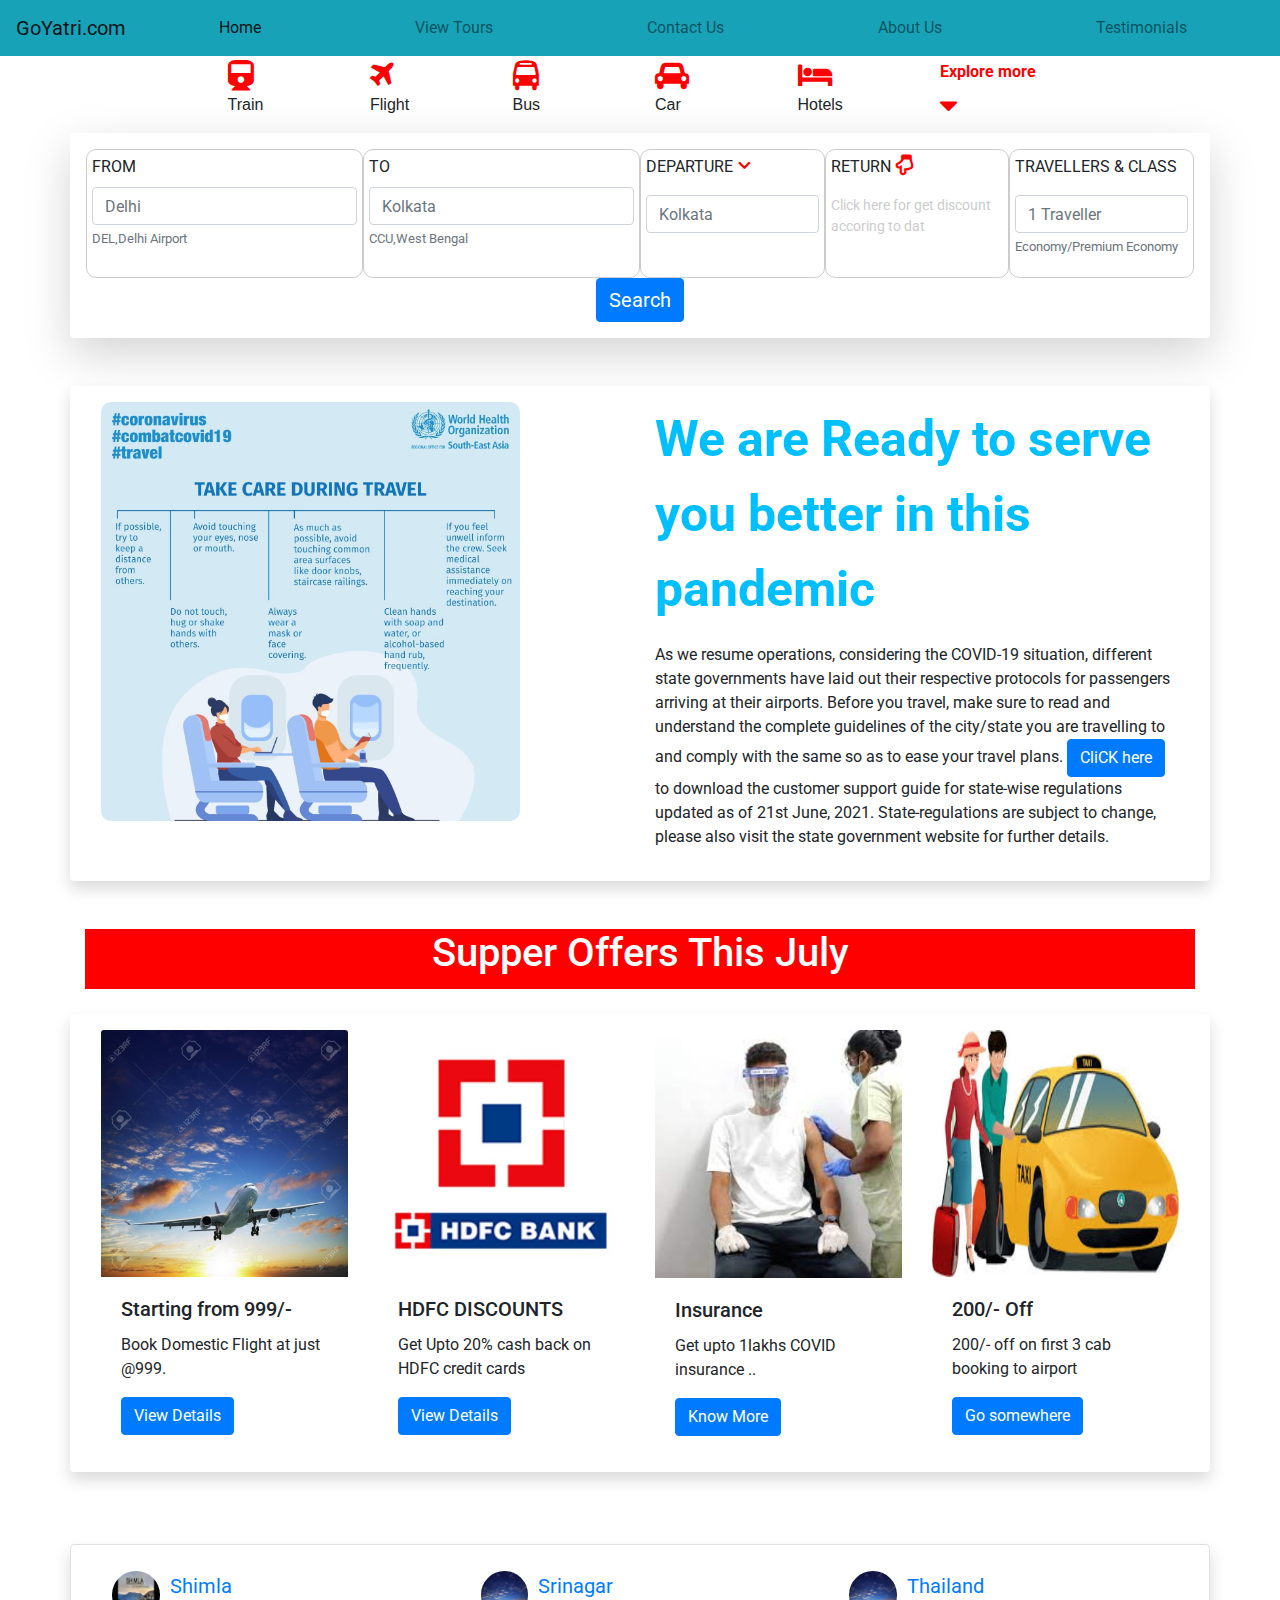
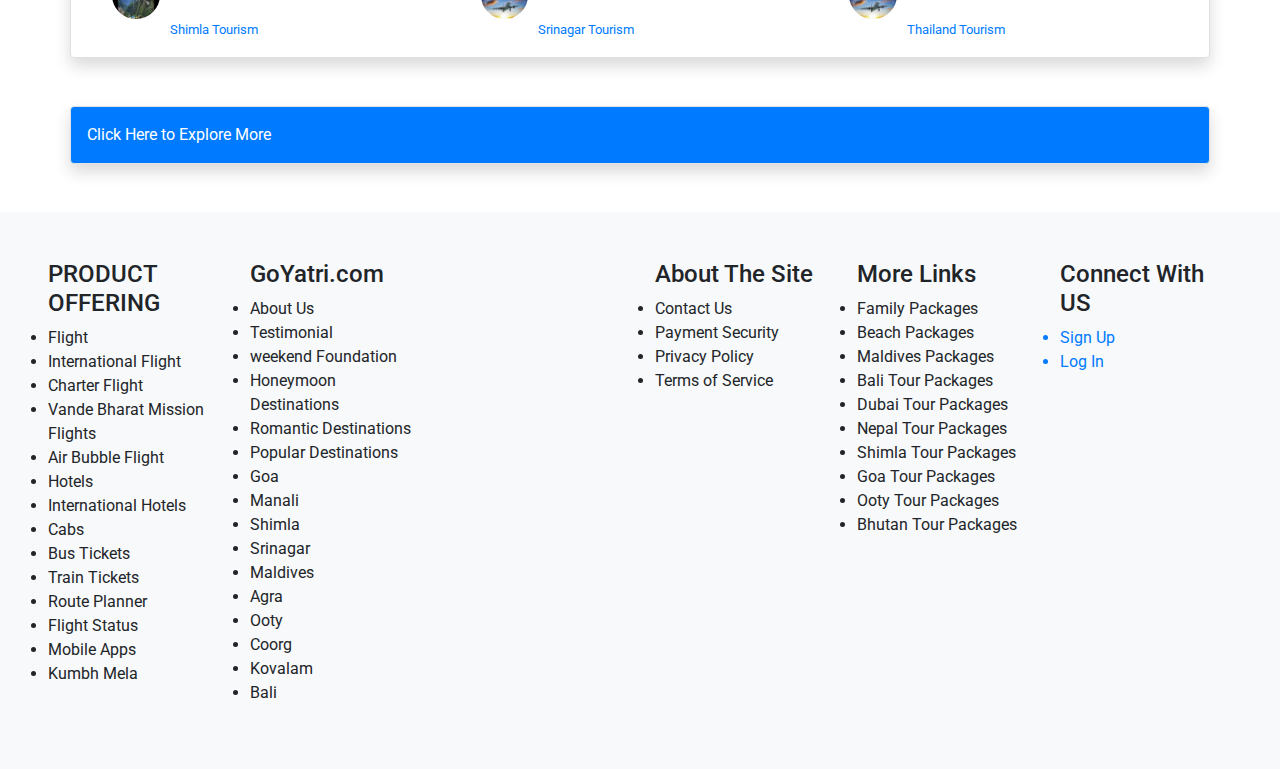
<file: index.html>
<!DOCTYPE html>
<html>

<head>
  <title>
    GoYatri
  </title>
  <meta charset="utf-8">
  <meta name="viewport" content="width=device-width, initial-scale=1">
  <meta name="description" content="">
  <meta name="author:Milan Hembram , home and testimonials part" content="Milan Hembram">

  <link rel="stylesheet" href="https://maxcdn.bootstrapcdn.com/bootstrap/4.4.1/css/bootstrap.min.css">
  <script src="https://ajax.googleapis.com/ajax/libs/jquery/3.4.1/jquery.min.js"></script>
  <script src="https://cdnjs.cloudflare.com/ajax/libs/popper.js/1.16.0/umd/popper.min.js"></script>
  <script src="https://maxcdn.bootstrapcdn.com/bootstrap/4.4.1/js/bootstrap.min.js"></script>
  <link rel="stylesheet" href="https://cdnjs.cloudflare.com/ajax/libs/font-awesome/4.7.0/css/font-awesome.min.css">
  <link href="https://fonts.googleapis.com/css?family=Montserrat" rel="stylesheet">
  <link rel="stylesheet" href="https://cdnjs.cloudflare.com/ajax/libs/font-awesome/4.7.0/css/font-awesome.min.css">
  <script src="https://cdnjs.cloudflare.com/ajax/libs/jquery/1.9.1/jquery.js"></script>
  <link rel="stylesheet" href="css\style.css">
  <!-- <script src="javaScript\script.js"></script> -->
  <link rel="preconnect" href="https://fonts.gstatic.com">
  <link href="https://fonts.googleapis.com/css2?family=Roboto&display=swap" rel="stylesheet">
  <style>
    .checked{
        color: orange;
    }
    .nav-item:hover {
        background-color: rgb(141, 201, 224);
    }

</style>
</head>

<body>
  <div>
    <!-- Navbar -->
    <nav class="navbar navbar-expand-lg navbar-light bg-info">
      <a class="navbar-brand" href="index.html">GoYatri.com</a>
      <button class="navbar-toggler" type="button" data-toggle="collapse" data-target="#navbarNav" aria-controls="navbarNav" aria-expanded="false" aria-label="Toggle navigation">
          <span class="navbar-toggler-icon"></span>
      </button>
      <div class="collapse navbar-collapse" id="navbarNav">
          <ul class="navbar-nav nav-fill w-100">
          <li class="nav-item">
              <a class="nav-link active" href="index.html">Home </a>
          </li>
          <li class="nav-item">
              <a class="nav-link" href="view_tours.html">View Tours</a>
          </li>
          <li class="nav-item">
              <a class="nav-link" href="contact-us.html">Contact Us</a>
          </li>
          <li class="nav-item">
              <a class="nav-link" href="about.html" >About Us</a>
          </li>
          <li class="nav-item">
              <a class="nav-link" href="review.html">Testimonials</a>
          </li>
          </ul>
      </div>
    </nav>
  </div>
  <div class="container mt-1">
    <div class="row">
      <div class="col-9 " style="margin: 0 auto;">
        <div class="row fa-icon">
          <div class="col-2 ">
            <i class="fa fa-train" aria-hidden="true">
            </i>
            <p class="icon-text">Train</p>
          </div>
          <div class="col-2 ">
            <i class="fa fa-plane" aria-hidden="true"></i>
            <p class="icon-text">Flight</p>
          </div>
          <div class="col-2 ">
            <i class="fa fa-bus" aria-hidden="true"></i>
            <p class="icon-text">Bus</p>
          </div>
          <div class="col-2 ">
            <i class="fa fa-car" aria-hidden="true"></i>
            <p class="icon-text">Car</p>
          </div>
          <div class="col-2 ">
            <i class="fa fa-bed" aria-hidden="true"></i>
            <p class="icon-text">Hotels</p>
          </div>
          <div class="col-2 ">
            <p class="" style="float: left;font-weight: bold;color:red;">Explore more
              <i class="fa fa-sort-desc" aria-hidden="true"></i>
            </p>
          </div>
        </div>
      </div>
    </div>
    <!--2nd Section for Train Booking-->
    <div class="row train_field shadow-lg p-3 mb-5 bg-white rounded">
      <div class="col-3">
        <div class="form-group">
          <label for="train_from">FROM</label>
          <input type="text" class="form-control" id="train_form" placeholder="Delhi">
          <small id="train_from_input" class="form-text text-muted">DEL,Delhi Airport</small>
        </div>

      </div>
      <div class="col-3 ">
        <div class="form-group"">
          <label for=" train_to">TO</label>
          <input type="text" class="form-control" id="train_to" placeholder="Kolkata">
          <small id="train_to_input" class="form-text text-muted">CCU,West Bengal</small>
        </div>
      </div>
      <div class="col-2">
        <P>DEPARTURE<i class="fa fa-angle-down"
            style="color: red;font-weight: bold;font-size: 20px;padding-left: 5px;"></i> </P>
        <div class="form-group"">
              <input type=" date" class="form-control" id="train_to" placeholder="Kolkata">
        </div>
      </div>
      <div class="col-2">
        <P>RETURN<i class="fa fa-hand-o-down"
            style="color: red;font-weight: bold;font-size: 20px;padding-left: 5px;"></i> </P>
        <p style="font-size: 14px;color: #ccc;">Click here for get discount accoring to dat</p>
      </div>
      <div class="col-2">
        <P>TRAVELLERS & CLASS </P>
        <div class="form-group">
          <input type="text" class="form-control" id="train_to" placeholder="1 Traveller">
          <small id="train_to_input" class="form-text text-muted">Economy/Premium Economy</small>
        </div>
      </div>
      <button class="btn btn-primary" style="margin: 0 auto !important;font-size: 20px;">Search</button>
    </div>


    <!--COVID notification-->

    <div class="row shadow p-3 mb-5 bg-white rounded" style="margin-top: 20px;">
      <!--Margin-top:20px;-->
      <div class="col-6">
        <img src="photo/covid_1.jpg" class="covid_1_photo">
      </div>
      <div class="col-6">
        <div>
          <p class="covid_1_text">We are Ready to serve you better in this pandemic</p>
          <p>As we resume operations, considering the COVID-19 situation, different state governments have laid out
            their respective protocols for passengers arriving at their airports. Before you travel, make sure to read
            and understand the complete guidelines of the city/state you are travelling to and comply with the same so
            as to ease your travel plans. <button class="btn btn-primary">CliCK here</button> to download the customer
            support guide for state-wise regulations
            updated as of 21st June, 2021. State-regulations are subject to change, please also visit the state
            government website for further details.</p>
        </div>
      </div>
    </div>

    <!--Offers Section text-->
    <div class="container" style="height: 60px; background-color: red;">
      <center>
        <h1 style="color: white;">Supper Offers This July</h1>
      </center>
    </div>

    <!--Offer section box-->

    <div class="row shadow p-3 mb-5 bg-white rounded" style="margin-top: 25px;">
      <div class="col-3">
        <img class="card-img-top" src="photo/offer1.jpg" alt="Offer1">
        <div class="card-body">
          <h5 class="card-title">Starting from 999/-</h5>
          <p class="card-text">Book Domestic Flight at just @999.</p>
          <a href="#" class="btn btn-primary">View Details</a>
        </div>
      </div>
      <div class="col-3">
        <img class="card-img-top" src="photo/offer2.jpg" alt="Offer2">
        <div class="card-body">
          <h5 class="card-title">HDFC DISCOUNTS</h5>
          <p class="card-text">Get Upto 20% cash back on HDFC credit cards</p>
          <a href="#" class="btn btn-primary">View Details</a>
        </div>
      </div>
      <div class="col-3">
        <img class="card-img-top" src="photo/offer3.jpg" alt="offer3">
        <div class="card-body">
          <h5 class="card-title">Insurance</h5>
          <p class="card-text">Get upto 1lakhs COVID insurance ..</p>
          <a href="#" class="btn btn-primary">Know More</a>
        </div>
      </div>
      <div class="col-3">
        <img class="card-img-top" src="photo/offer4.jpg" alt="offer4">
        <div class="card-body">
          <h5 class="card-title">200/- Off</h5>
          <p class="card-text">200/- off on first 3 cab booking to airport</p>
          <a href="#" class="btn btn-primary">Go somewhere</a>
        </div>
      </div>
    </div><br>

    <!--Holiday -->
    <div class="row border trip_1 shadow p-3 mb-5 bg-white rounded">
      <div class="col-4">
        <a href="shimla.html">
          <img src="photo/shimla.jpg" alt="" class="co_img">
          <p class="co_p">Shimla</p>
          <small>Shimla Tourism</small>
        </a>
      </div>
      <div class="col-4">
        <a href="srinagar.html">
          <img src="photo/offer1.jpg" alt="" class="co_img">
          <p class="co_p">Srinagar</p>
          <small>Srinagar Tourism</small>
        </a>
      </div>
      <div class="col-4">
        <a href="thailand.html">
          <img src="photo/offer1.jpg" alt="" class="co_img">
          <p class="co_p">Thailand</p>
          <small>Thailand Tourism</small>
        </a>
      </div>
    </div>

    <div class="row border trip_1 shadow p-3 mb-5  rounded bg-primary">
      <center><a href="#" style="color: white;">Click Here to Explore More</a></center>
    </div>

    <!--Sign up-->

  </div>
  </div>
  <div class="container-fluid p-5 bg-light">
    <div class="row">
      <div class="col-2">
        <h4>PRODUCT OFFERING</h4>
        <ul>
          <li>Flight</li>
          <li>International Flight</li>
          <li>Charter Flight</li>
          <li>Vande Bharat Mission Flights</li>
          <li>Air Bubble Flight</li>
          <li>Hotels</li>
          <li>International Hotels</li>
          <li>Cabs</li>
          <li>Bus Tickets</li>
          <li>Train Tickets</li>
          <li>Route Planner</li>
          <li>Flight Status</li>
          <li>Mobile Apps</li>
          <li>Kumbh Mela</li>
        </ul>
      </div>
      <div class="col-2">
        <h4>GoYatri.com</h4>
        <ul>
          <li>About Us</li>
          <li>Testimonial</li>
          <li>weekend Foundation</li>
          <li>Honeymoon Destinations</li>
          <li>Romantic Destinations</li>
          <li>Popular Destinations</li>
          <li>Goa</li>
          <li>Manali</li>
          <li>Shimla</li>
          <li>Srinagar</li>
          <li>Maldives</li>
          <li>Agra</li>
          <li>Ooty</li>
          <li>Coorg</li>
          <li>Kovalam</li>
          <li>Bali</li>
        </ul>
      </div>
      <div class="col-2">

      </div>
      <div class="col-2">
        <h4>About The Site</h4>
        <ul>
          <li>Contact Us</li>
          <li>Payment Security</li>
          <li>Privacy Policy</li>
          <li>Terms of Service</li>
        </ul>
      </div>
      <div class="col-2">
        <h4>More Links</h4>
        <ul>
          <li>Family Packages</li>
          <li>Beach Packages</li>
          <li>Maldives Packages</li>
          <li>Bali Tour Packages</li>
          <li>Dubai Tour Packages</li>
          <li>Nepal Tour Packages</li>
          <li>Shimla Tour Packages</li>
          <li>Goa Tour Packages</li>
          <li>Ooty Tour Packages</li>
          <li>Bhutan Tour Packages</li>
        </ul>
      </div>
      <div class="col-2">
        <h4>Connect With US</h4>
        <ul>
          <a href="#"><li>Sign Up </li></a>
          <a href="#"><li>Log In </li></a>
        </ul>
      </div>
    </div>
  </div>



</body>

</html>
</file>
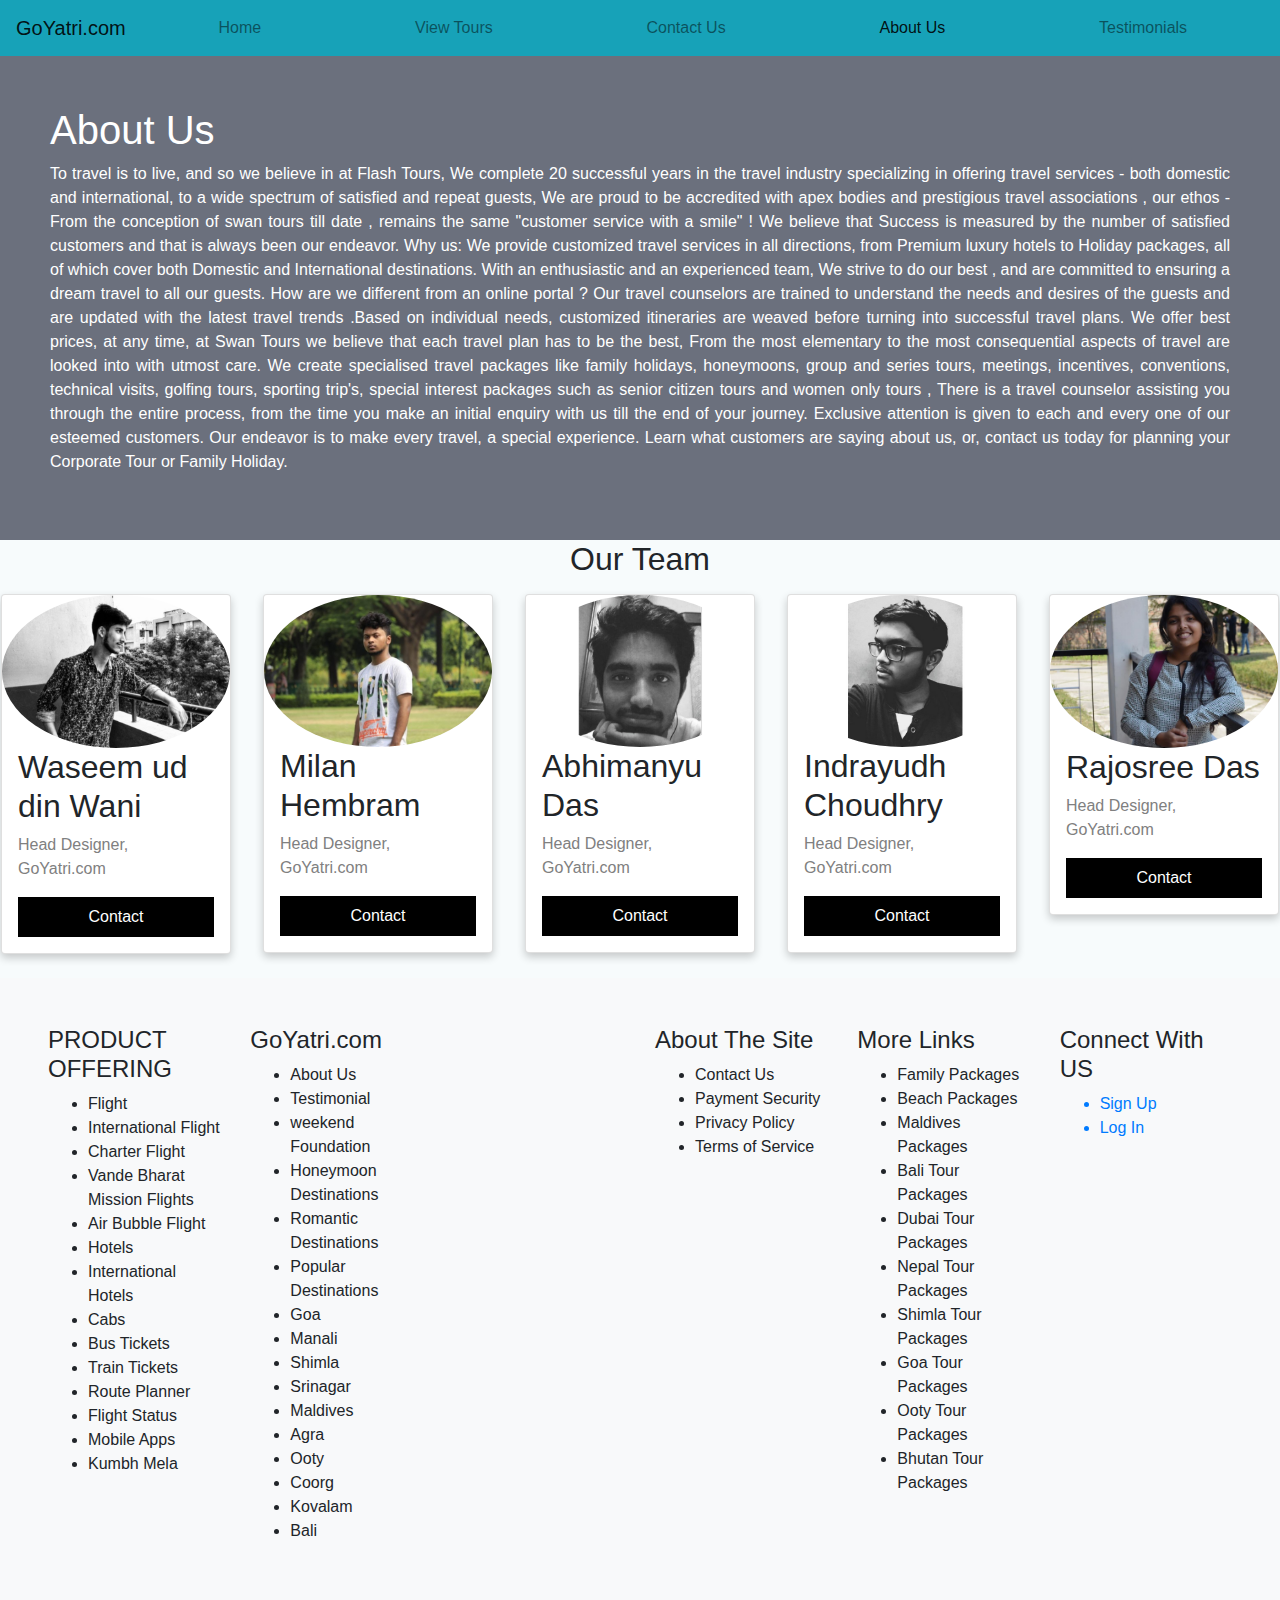
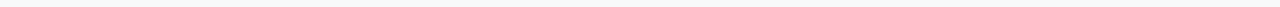
<file: about.html>
<!DOCTYPE html>
<html>
<head>
  <title>
    About Us
  </title>
   <!-- Required meta tags -->
   <meta charset="utf-8">
   <meta name="viewport" content="width=device-width, initial-scale=1, shrink-to-fit=no">

   <!-- Bootstrap CSS -->
   <link rel="stylesheet" href="https://stackpath.bootstrapcdn.com/bootstrap/4.4.1/css/bootstrap.min.css" integrity="sha384-Vkoo8x4CGsO3+Hhxv8T/Q5PaXtkKtu6ug5TOeNV6gBiFeWPGFN9MuhOf23Q9Ifjh" crossorigin="anonymous">
   
   <!-- Font-Awesome -->
   <link rel="stylesheet" href="https://cdnjs.cloudflare.com/ajax/libs/font-awesome/4.7.0/css/font-awesome.min.css">
<meta name="viewport" content="width=device-width, initial-scale=1">
<link rel="stylesheet" type="text/css" href="style.css">
<style>
body {
  font-family: Arial, Helvetica, sans-serif;
  margin: 0;
}

html {
  box-sizing: border-box;
}

*, *:before, *:after {
  box-sizing: inherit;
}

.column {
  float: left;
  width: 20%;
  margin-bottom: 16px;
  padding: 0 8px;
}

.card {
  box-shadow: 0 4px 8px 0 rgba(0, 0, 0, 0.2);
  margin: 8px;
}

.about-section {
  padding: 50px;
  text-align: justify;
  font-family: Arial;
  background-color: rgba(71,78,93,0.8);
  color: white;
}

.container {
  padding: 0 16px;
}

.container::after, .row::after {
  content: "";
  clear: both;
  display: table;
}

.title {
  color: grey;
}

.button {
  border: none;
  outline: 0;
  display: inline-block;
  padding: 8px;
  color: white;
  background-color: #000;
  text-align: center;
  cursor: pointer;
  width: 100%;
}

.nav-item:hover {
  background-color: rgb(141, 201, 224);
}

@media screen and (max-width: 650px) {
  .column {
    width: 100%;
    display: block;
  }
}
</style>
</head>
<body style="background-color: rgba(173,216,230,0.1);">
	<!-- Navbar -->
  <nav class="navbar navbar-expand-lg navbar-light bg-info">
    <a class="navbar-brand" href="index.html">GoYatri.com</a>
    <button class="navbar-toggler" type="button" data-toggle="collapse" data-target="#navbarNav" aria-controls="navbarNav" aria-expanded="false" aria-label="Toggle navigation">
        <span class="navbar-toggler-icon"></span>
    </button>
    <div class="collapse navbar-collapse" id="navbarNav">
      <ul class="navbar-nav nav-fill w-100">
      <li class="nav-item">
          <a class="nav-link" href="index.html">Home </a>
      </li>
      <li class="nav-item">
          <a class="nav-link" href="view_tours.html">View Tours</a>
      </li>
      <li class="nav-item">
          <a class="nav-link" href="contact-us.html">Contact Us</a>
      </li>
      <li class="nav-item">
          <a class="nav-link active" href="about.html" >About Us</a>
      </li>
      <li class="nav-item">
          <a class="nav-link" href="review.html" >Testimonials</a>
      </li>
      </ul>
  </div>
</nav>


<div class="about-section">
  <h1>About Us</h1>
  <p>To travel is to live, and so we believe in at Flash Tours, We complete 20 successful years in the travel industry specializing in offering travel services - both domestic and international, to a wide spectrum of satisfied and repeat guests, We are proud to be accredited with apex bodies and prestigious travel associations , our ethos - From the conception of swan tours till date , remains the same "customer service with a smile" ! We believe that Success is measured by the number of satisfied customers and that is always been our endeavor. Why us: We provide customized travel services in all directions, from Premium luxury hotels to Holiday packages, all of which cover both Domestic and International destinations. With an enthusiastic and an experienced team, We strive to do our best , and are committed to ensuring a dream travel to all our guests. How are we different from an online portal ? Our travel counselors are trained to understand the needs and desires of the guests and are updated with the latest travel trends .Based on individual needs, customized itineraries are weaved before turning into successful travel plans. We offer best prices, at any time, at Swan Tours we believe that each travel plan has to be the best, From the most elementary to the most consequential aspects of travel are looked into with utmost care. We create specialised travel packages like family holidays, honeymoons, group and series tours, meetings, incentives, conventions, technical visits, golfing tours, sporting trip's, special interest packages such as senior citizen tours and women only tours , There is a travel counselor assisting you through the entire process, from the time you make an initial enquiry with us till the end of your journey. Exclusive attention is given to each and every one of our esteemed customers. Our endeavor is to make every travel, a special experience. Learn what customers are saying about us, or, contact us today for planning your Corporate Tour or Family Holiday.</p>
</div>

<h2 style="text-align:center">Our Team</h2>
<div class="row">
  <div class="column">
    <div class="card">
      <img src="images/me.jpg" alt="Waseem ud din Wani" style="width:100%;border-radius: 50%;">
      <div class="container">
        <h2>Waseem ud din Wani</h2>
        <p class="title">Head Designer, GoYatri.com</p>
        <p><button class="button">Contact</button></p>
      </div>
    </div>
  </div>

  <div class="column">
    <div class="card">
      <img src="images/milan.jpg" alt="Milan Hembram" style="width:100%;border-radius: 50%;">
      <div class="container">
        <h2>Milan Hembram</h2>
        <p class="title">Head Designer, GoYatri.com</p>
        <p><button class="button">Contact</button></p>
      </div>
    </div>
  </div>
  
  <div class="column">
    <div class="card">
      <img src="images/abhim.jpg" alt="Abhimanyu Das" style="width:100%;border-radius: 50%;">
      <div class="container">
        <h2>Abhimanyu Das</h2>
        <p class="title">Head Designer, GoYatri.com</p>
        <p><button class="button">Contact</button></p>
      </div>
    </div>
  </div>

  <div class="column">
    <div class="card">
      <img src="images/indar.jpg" alt="Indrayudh Choudhry" style="width:100%;border-radius: 50%;">
      <div class="container">
        <h2>Indrayudh Choudhry</h2>
        <p class="title">Head Designer, GoYatri.com</p>
        <p><button class="button">Contact</button></p>
      </div>
    </div>
  </div>

  <div class="column">
    <div class="card">
      <img src="images/rajo.jpg" alt="Rajosree Das" style="width:100%;border-radius: 50%;">
      <div class="container">
        <h2>Rajosree Das</h2>
        <p class="title">Head Designer, GoYatri.com</p>
        <p><button class="button">Contact</button></p>
      </div>
    </div>
  </div>
</div>

<div class="container-fluid p-5 bg-light">
  <div class="row">
    <div class="col-2">
      <h4>PRODUCT OFFERING</h4>
      <ul>
        <li>Flight</li>
        <li>International Flight</li>
        <li>Charter Flight</li>
        <li>Vande Bharat Mission Flights</li>
        <li>Air Bubble Flight</li>
        <li>Hotels</li>
        <li>International Hotels</li>
        <li>Cabs</li>
        <li>Bus Tickets</li>
        <li>Train Tickets</li>
        <li>Route Planner</li>
        <li>Flight Status</li>
        <li>Mobile Apps</li>
        <li>Kumbh Mela</li>
      </ul>
    </div>
    <div class="col-2">
      <h4>GoYatri.com</h4>
      <ul>
        <li>About Us</li>
        <li>Testimonial</li>
        <li>weekend Foundation</li>
        <li>Honeymoon Destinations</li>
        <li>Romantic Destinations</li>
        <li>Popular Destinations</li>
        <li>Goa</li>
        <li>Manali</li>
        <li>Shimla</li>
        <li>Srinagar</li>
        <li>Maldives</li>
        <li>Agra</li>
        <li>Ooty</li>
        <li>Coorg</li>
        <li>Kovalam</li>
        <li>Bali</li>
      </ul>
    </div>
    <div class="col-2">

    </div>
    <div class="col-2">
      <h4>About The Site</h4>
      <ul>
        <li>Contact Us</li>
        <li>Payment Security</li>
        <li>Privacy Policy</li>
        <li>Terms of Service</li>
      </ul>
    </div>
    <div class="col-2">
      <h4>More Links</h4>
      <ul>
        <li>Family Packages</li>
        <li>Beach Packages</li>
        <li>Maldives Packages</li>
        <li>Bali Tour Packages</li>
        <li>Dubai Tour Packages</li>
        <li>Nepal Tour Packages</li>
        <li>Shimla Tour Packages</li>
        <li>Goa Tour Packages</li>
        <li>Ooty Tour Packages</li>
        <li>Bhutan Tour Packages</li>
      </ul>
    </div>
    <div class="col-2">
      <h4>Connect With US</h4>
      <ul>
        <a href="#"><li>Sign Up </li></a>
        <a href="#"><li>Log In </li></a>
      </ul>
    </div>
  </div>
</div>
<!-- Optional JavaScript -->
    <!-- jQuery first, then Popper.js, then Bootstrap JS -->
    <script src="https://code.jquery.com/jquery-3.4.1.slim.min.js" integrity="sha384-J6qa4849blE2+poT4WnyKhv5vZF5SrPo0iEjwBvKU7imGFAV0wwj1yYfoRSJoZ+n" crossorigin="anonymous"></script>
    <script src="https://cdn.jsdelivr.net/npm/popper.js@1.16.0/dist/umd/popper.min.js" integrity="sha384-Q6E9RHvbIyZFJoft+2mJbHaEWldlvI9IOYy5n3zV9zzTtmI3UksdQRVvoxMfooAo" crossorigin="anonymous"></script>
    <script src="https://stackpath.bootstrapcdn.com/bootstrap/4.4.1/js/bootstrap.min.js" integrity="sha384-wfSDF2E50Y2D1uUdj0O3uMBJnjuUD4Ih7YwaYd1iqfktj0Uod8GCExl3Og8ifwB6" crossorigin="anonymous"></script>
   
</body>
</html>
</file>
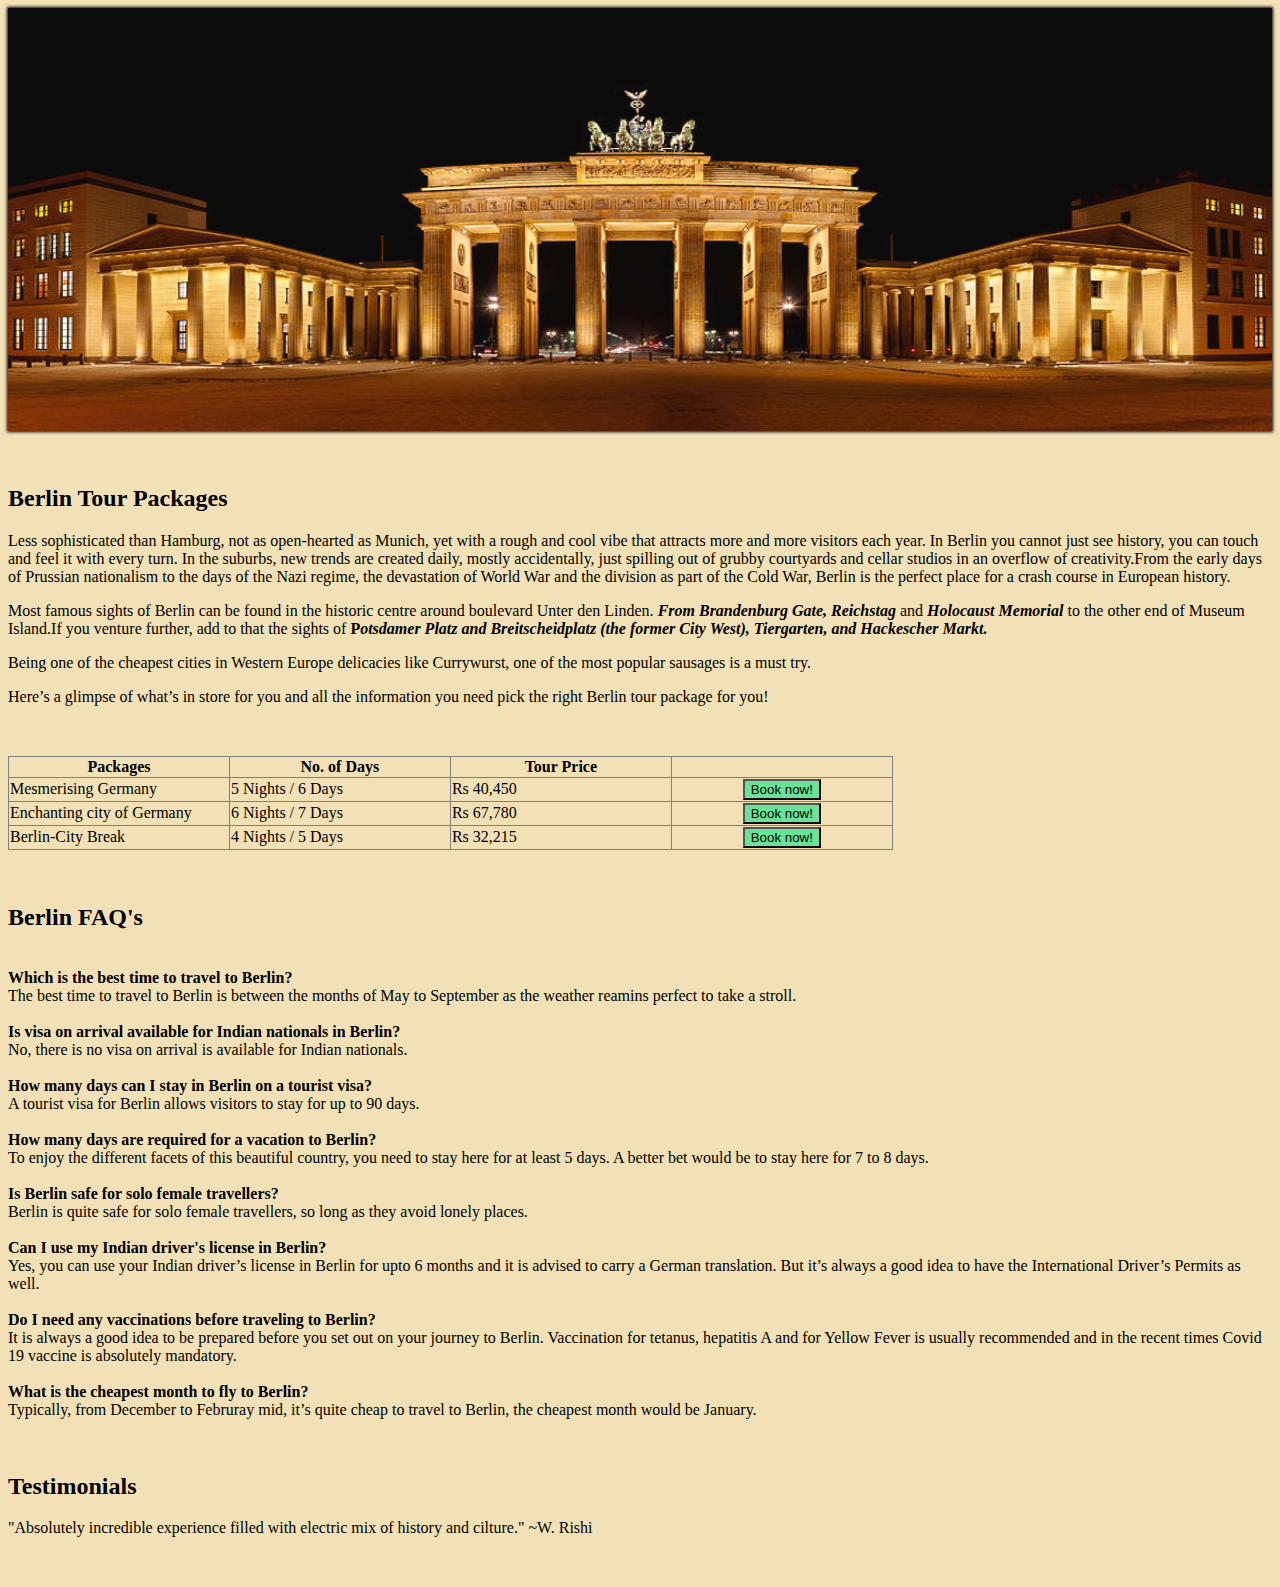
<file: berlin.html>
<html>
<head>
    <title>
        Berlin Tour Packages
    </title>
</head>
<body bgcolor="#f2e1b6">
    <p><img src="images/img5.jpg" alt="" width="100%" height="423" style="box-shadow: 0px 0px 3px 1px rgba(0,0,0,1);" /></p>
    <p>&nbsp;</p>
    <h2>Berlin Tour Packages</h2>
    <p>Less sophisticated than Hamburg, not as open-hearted as Munich, yet with a rough and cool vibe that attracts more and more visitors each year. In Berlin you cannot just see history, you can touch and feel it with every turn. In the suburbs, new trends are created daily, mostly accidentally, just spilling out of grubby courtyards and cellar studios in an overflow of creativity.From the early days of Prussian nationalism to the days of the Nazi regime, the devastation of World War and the division as part of the Cold War, Berlin is the perfect place for a crash course in European history.</i> </p>
    <p>Most famous sights of Berlin can be found in the historic centre around boulevard Unter den Linden. <b><i>From Brandenburg Gate, Reichstag</i></b> and <b><i> Holocaust Memorial</i></b> to the other end of Museum Island.If you venture further, add to that the sights of <b>P<i>otsdamer Platz and Breitscheidplatz (the former City West), Tiergarten, and Hackescher Markt.</i></b></p>
    <p>Being one of the cheapest cities in Western Europe delicacies like Currywurst, one of the most popular sausages is a must try.</p>
    <p>Here&rsquo;s a glimpse of what&rsquo;s in store for you and all the information you need pick the right Berlin tour package for you!</p>
    <p>&nbsp;</p>
    <table style="border-collapse: collapse; width: 70%; height: 72px;" border="1">
    <tbody>
    <tr style="height: 18px;">
    <td style="width: 25%; text-align: center; height: 18px;"><strong>Packages</strong></td>
    <td style="width: 25%; text-align: center; height: 18px;"><strong>No. of Days</strong></td>
    <td style="width: 25%; text-align: center; height: 18px;"><strong>Tour Price</strong></td>
    </tr>
    <tr style="height: 18px;">
    <td style="width: 25%; height: 18px;">Mesmerising Germany</td>
    <td style="width: 25%; height: 18px;">5 Nights / 6 Days</td>
    <td style="width: 25%; height: 18px;">Rs 40,450</td>
    <td style="width: 25%; height: 18px; text-align: center;"><button style="background-color: #68e399;">Book now!</button></td>
    </tr>
    <tr style="height: 18px;">
    <td style="width: 25%; height: 18px;">Enchanting city of Germany</td>
    <td style="width: 25%; height: 18px;">6 Nights / 7 Days</td>
    <td style="width: 25%; height: 18px;">Rs 67,780</td>
    <td style="width: 25%; height: 18px; text-align: center;"><button style="background-color: #68e399;">Book now!</button></td>
    </tr>
    <tr style="height: 18px;">
    <td style="width: 25%; height: 18px;">Berlin-City Break</td>
    <td style="width: 25%; height: 18px;">4 Nights / 5 Days</td>
    <td style="width: 25%; height: 18px;">Rs 32,215</td>
    <td style="width: 25%; height: 18px; text-align: center;"><button style="background-color: #68e399;">Book now!</button></td>
    </tr>
    </tbody>
    </table>
    <p>&nbsp;</p>
    <h2>Berlin FAQ's</h2>
    <p><br /><strong>Which is the best time to travel to Berlin?<br /></strong>The best time to travel to Berlin is between the months of May to September as the weather reamins perfect to take a stroll.<br />
    <br /><strong>Is visa on arrival available for Indian nationals in Berlin?<br /></strong>No, there is no visa on arrival is available for Indian nationals.<br />
    <br /><strong>How many days can I stay in Berlin on a tourist visa?<br /></strong>A tourist visa for Berlin allows visitors to stay for up to 90 days.<br />
    
    <br /><strong>How many days are required for a vacation to Berlin?<br /></strong>To enjoy the different facets of this beautiful country, you need to stay here for at least 5 days. A better bet would be to stay here for 7 to 8 days.<br />
    <br /><strong>Is Berlin safe for solo female travellers?<br /></strong>Berlin is quite safe for solo female travellers, so long as they avoid lonely places.<br />
    <br /><strong>Can I use my Indian driver's license in Berlin?<br /></strong>Yes, you can use your Indian driver&rsquo;s license in Berlin for upto 6 months and it is advised to carry a German translation. But it&rsquo;s always a good idea to have the International Driver&rsquo;s Permits as well.<br />
    
    <br /><strong>Do I need any vaccinations before traveling to Berlin?<br /></strong>It is always a good idea to be prepared before you set out on your journey to Berlin. Vaccination for tetanus, hepatitis A and for Yellow Fever is usually recommended and in the recent times Covid 19 vaccine is absolutely mandatory.<br />
    <br /><strong>What is the cheapest month to fly to Berlin?<br /></strong>Typically, from December to Februray mid, it&rsquo;s quite cheap to travel to Berlin, the cheapest month would be January.</p>
    <p>&nbsp;</p>
    <h2>Testimonials</h2>
    <p>"Absolutely incredible experience filled with electric mix of history and cilture." ~W. Rishi</p>
   
    
    <p>&nbsp;</p>

</body>
</html>
</file>
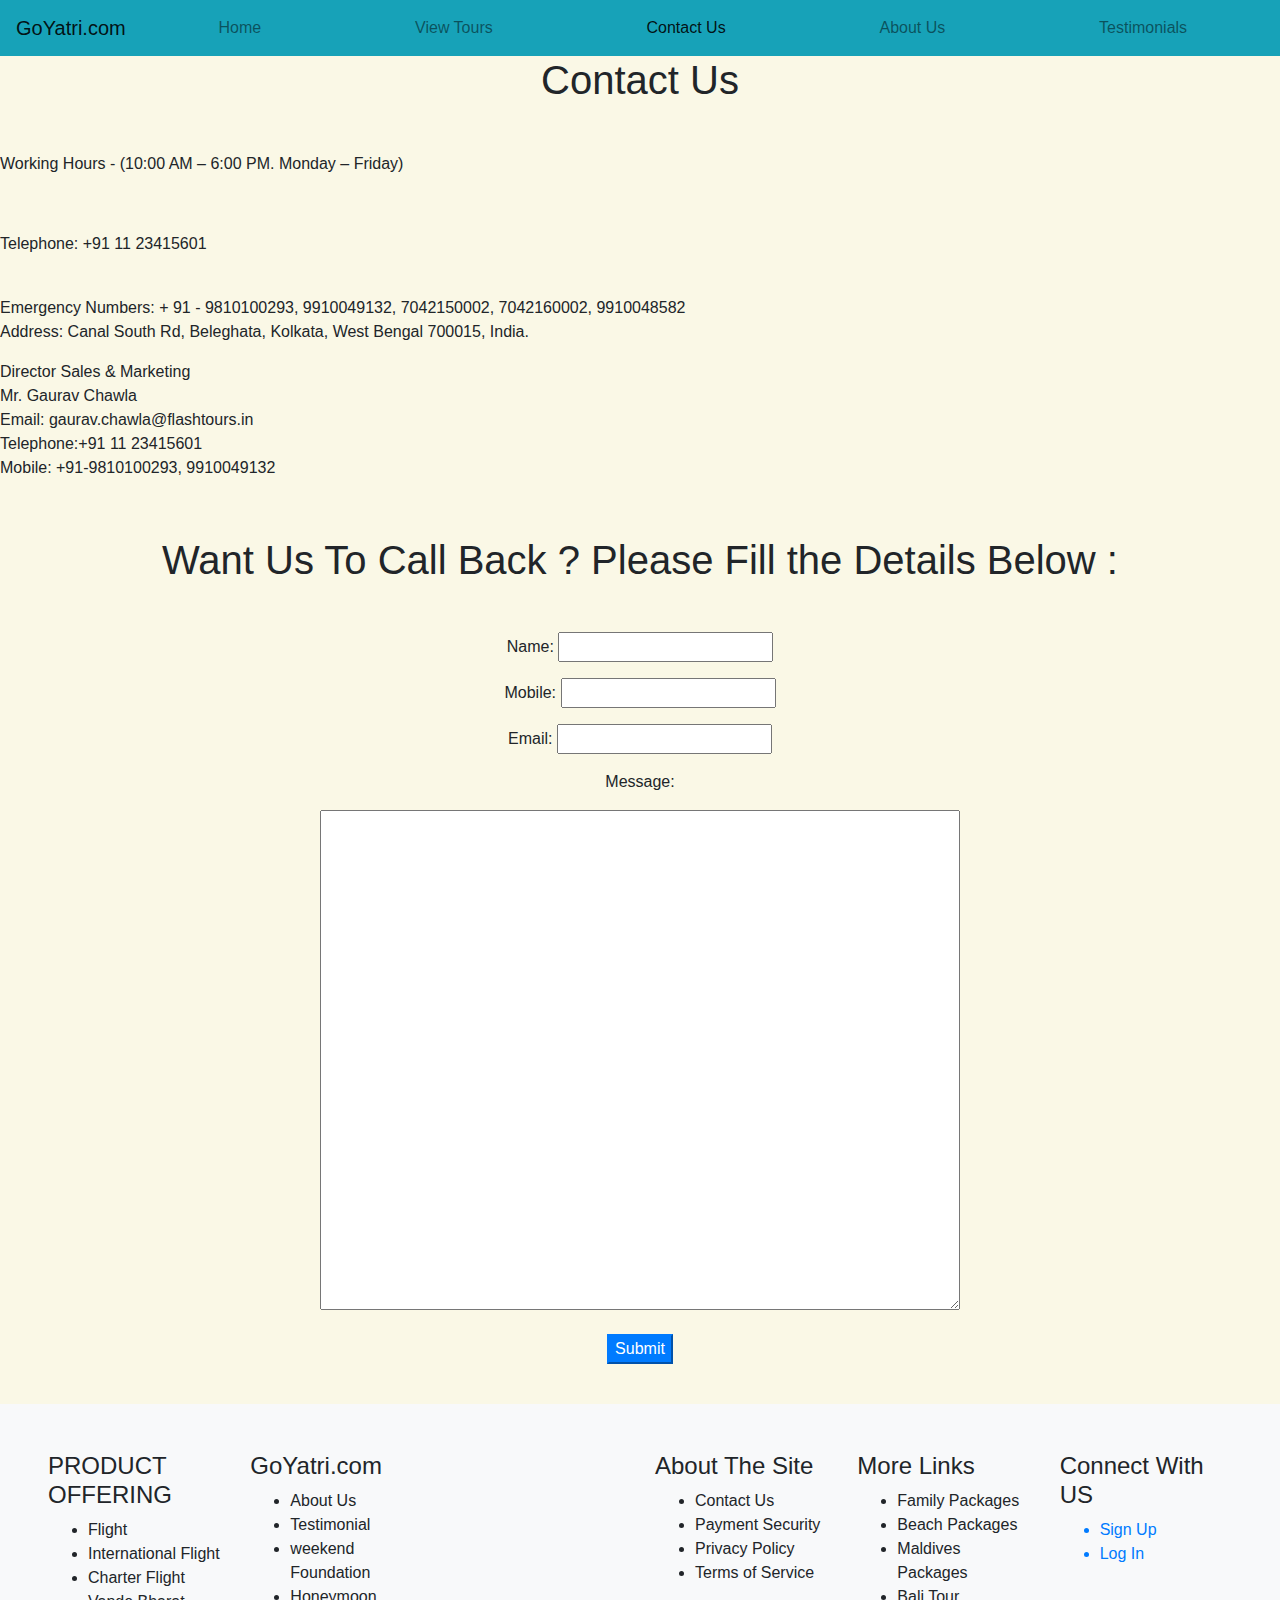
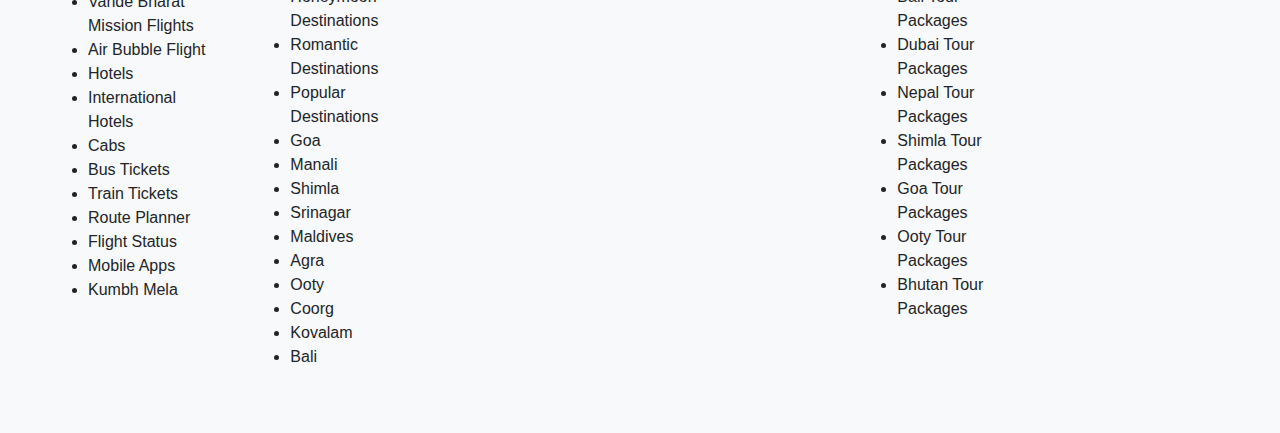
<file: contact-us.html>
<html>
<head>
   <!-- Required meta tags -->
   <meta charset="utf-8">
   <meta name="viewport" content="width=device-width, initial-scale=1, shrink-to-fit=no">

   <!-- Bootstrap CSS -->
   <link rel="stylesheet" href="https://stackpath.bootstrapcdn.com/bootstrap/4.4.1/css/bootstrap.min.css" integrity="sha384-Vkoo8x4CGsO3+Hhxv8T/Q5PaXtkKtu6ug5TOeNV6gBiFeWPGFN9MuhOf23Q9Ifjh" crossorigin="anonymous">
   
   <!-- Font-Awesome -->
   <link rel="stylesheet" href="https://cdnjs.cloudflare.com/ajax/libs/font-awesome/4.7.0/css/font-awesome.min.css">
  <title>
    Contact Us
  </title>
  <style>
    .nav-item:hover {
      background-color: rgb(141, 201, 224);
    }

  </style>
</head>
<body style="background-color: #faf8e6;"></body>
<!-- Navbar -->
<nav class="navbar navbar-expand-lg navbar-light bg-info">
  <a class="navbar-brand" href="index.html">GoYatri.com</a>
  <button class="navbar-toggler" type="button" data-toggle="collapse" data-target="#navbarNav" aria-controls="navbarNav" aria-expanded="false" aria-label="Toggle navigation">
      <span class="navbar-toggler-icon"></span>
  </button>
  <div class="collapse navbar-collapse" id="navbarNav">
      <ul class="navbar-nav nav-fill w-100">
      <li class="nav-item">
          <a class="nav-link" href="index.html">Home </a>
      </li>
      <li class="nav-item">
          <a class="nav-link" href="view_tours.html">View Tours</a>
      </li>
      <li class="nav-item">
          <a class="nav-link active" href="contact-us.html">Contact Us</a>
      </li>
      <li class="nav-item">
          <a class="nav-link" href="about.html" >About Us</a>
      </li>
      <li class="nav-item">
          <a class="nav-link" href="review.html" >Testimonials</a>
      </li>
      </ul>
  </div>
</nav>

<h1 style="text-align: center;">Contact Us</h1>
<p>&nbsp;</p>
<p>Working Hours - (10:00 AM &ndash; 6:00 PM. Monday &ndash; Friday)</p>
<p>&nbsp;</p>
<p>Telephone: +91 11 23415601</p>
<p><br />Emergency Numbers: + 91 - 9810100293, 9910049132, 7042150002, 7042160002, 9910048582<br />Address: Canal South Rd, Beleghata, Kolkata, West Bengal 700015, India.</p>
<p>Director Sales &amp; Marketing<br />Mr. Gaurav Chawla<br />Email: gaurav.chawla@flashtours.in<br />Telephone:+91 11 23415601<br />Mobile: +91-9810100293, 9910049132</p>
<p>&nbsp;</p>
<h1 style="text-align: center;">Want Us To Call Back ? Please Fill the Details Below :</h1>
<p>&nbsp;</p>
<p style="text-align: center;">Name: <input type="text" /></p>
<p style="text-align: center;">Mobile: <input type="text" /></p>
<p style="text-align: center;">Email: <input type="text" /></p>
<p style="text-align: center;">Message:</p>
<center>
<textarea style=" width: 50%; height: 500px"></textarea>
</center>
<br/>
<div style="text-align: center">
<button class="btn-primary">
  Submit
</button>  
<p>&nbsp;</p>
</div>

<div class="container-fluid p-5 bg-light">
  <div class="row">
    <div class="col-2">
      <h4>PRODUCT OFFERING</h4>
      <ul>
        <li>Flight</li>
        <li>International Flight</li>
        <li>Charter Flight</li>
        <li>Vande Bharat Mission Flights</li>
        <li>Air Bubble Flight</li>
        <li>Hotels</li>
        <li>International Hotels</li>
        <li>Cabs</li>
        <li>Bus Tickets</li>
        <li>Train Tickets</li>
        <li>Route Planner</li>
        <li>Flight Status</li>
        <li>Mobile Apps</li>
        <li>Kumbh Mela</li>
      </ul>
    </div>
    <div class="col-2">
      <h4>GoYatri.com</h4>
      <ul>
        <li>About Us</li>
        <li>Testimonial</li>
        <li>weekend Foundation</li>
        <li>Honeymoon Destinations</li>
        <li>Romantic Destinations</li>
        <li>Popular Destinations</li>
        <li>Goa</li>
        <li>Manali</li>
        <li>Shimla</li>
        <li>Srinagar</li>
        <li>Maldives</li>
        <li>Agra</li>
        <li>Ooty</li>
        <li>Coorg</li>
        <li>Kovalam</li>
        <li>Bali</li>
      </ul>
    </div>
    <div class="col-2">

    </div>
    <div class="col-2">
      <h4>About The Site</h4>
      <ul>
        <li>Contact Us</li>
        <li>Payment Security</li>
        <li>Privacy Policy</li>
        <li>Terms of Service</li>
      </ul>
    </div>
    <div class="col-2">
      <h4>More Links</h4>
      <ul>
        <li>Family Packages</li>
        <li>Beach Packages</li>
        <li>Maldives Packages</li>
        <li>Bali Tour Packages</li>
        <li>Dubai Tour Packages</li>
        <li>Nepal Tour Packages</li>
        <li>Shimla Tour Packages</li>
        <li>Goa Tour Packages</li>
        <li>Ooty Tour Packages</li>
        <li>Bhutan Tour Packages</li>
      </ul>
    </div>
    <div class="col-2">
      <h4>Connect With US</h4>
      <ul>
        <a href="#"><li>Sign Up </li></a>
        <a href="#"><li>Log In </li></a>
      </ul>
    </div>
  </div>
</div>

<!-- Optional JavaScript -->
    <!-- jQuery first, then Popper.js, then Bootstrap JS -->
    <script src="https://code.jquery.com/jquery-3.4.1.slim.min.js" integrity="sha384-J6qa4849blE2+poT4WnyKhv5vZF5SrPo0iEjwBvKU7imGFAV0wwj1yYfoRSJoZ+n" crossorigin="anonymous"></script>
    <script src="https://cdn.jsdelivr.net/npm/popper.js@1.16.0/dist/umd/popper.min.js" integrity="sha384-Q6E9RHvbIyZFJoft+2mJbHaEWldlvI9IOYy5n3zV9zzTtmI3UksdQRVvoxMfooAo" crossorigin="anonymous"></script>
    <script src="https://stackpath.bootstrapcdn.com/bootstrap/4.4.1/js/bootstrap.min.js" integrity="sha384-wfSDF2E50Y2D1uUdj0O3uMBJnjuUD4Ih7YwaYd1iqfktj0Uod8GCExl3Og8ifwB6" crossorigin="anonymous"></script>
   
</body>
</html>
</file>
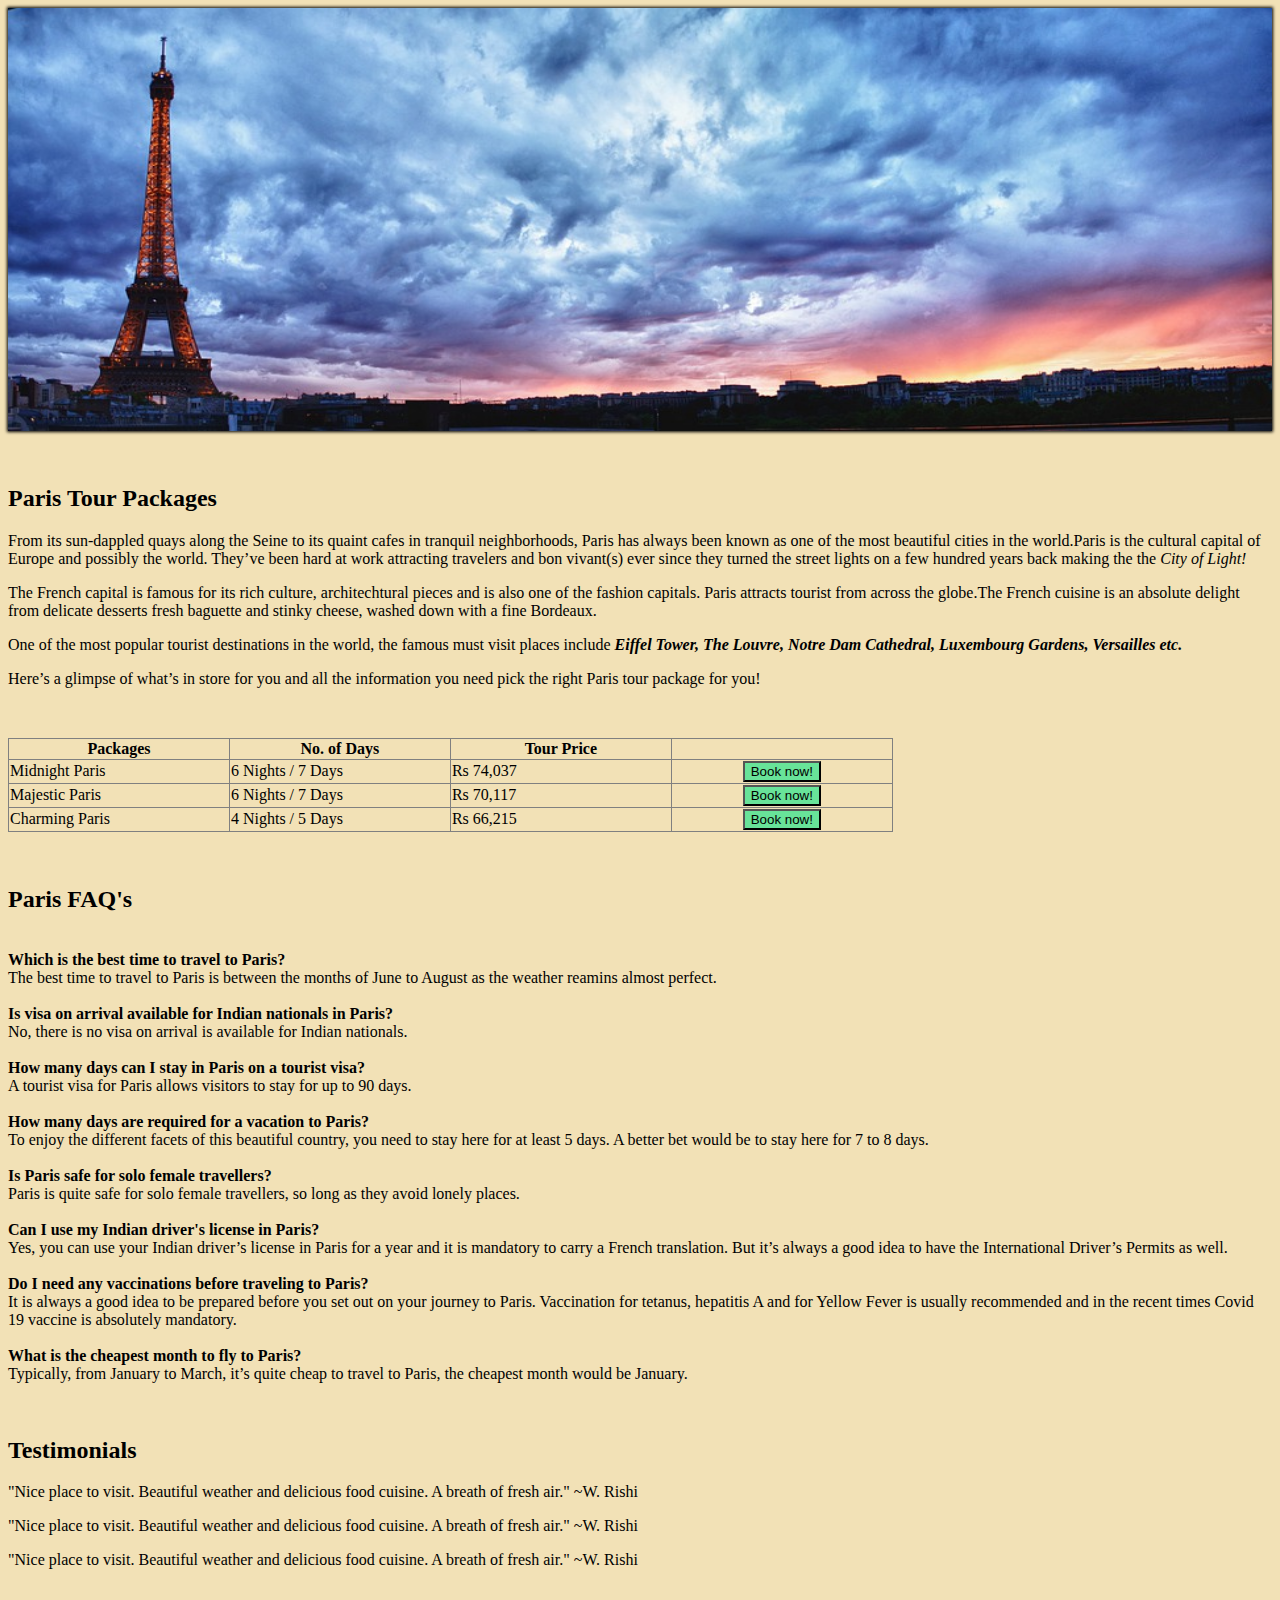
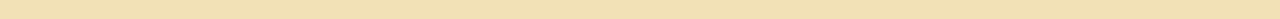
<file: paris.html>
<html>
<head>
    <title>
        Paris Tour Packages
    </title>
</head>
<body bgcolor="#f2e1b6">
    <p><img src="images/img3.jpg" alt="" width="100%" height="423" style="box-shadow: 0px 0px 3px 1px rgba(0,0,0,1);" /></p>
    <p>&nbsp;</p>
    <h2>Paris Tour Packages</h2>
    <p>From its sun-dappled quays along the Seine to its quaint cafes in tranquil neighborhoods, Paris has always been known as one of the most beautiful cities in the world.Paris is the cultural capital of Europe and possibly the world. They’ve been hard at work attracting travelers and bon vivant(s) ever since they turned the street lights on a few hundred years back making the the <i>City of Light!</i> </p>
    <p>The French capital is famous for its rich culture, architechtural pieces and is also one of the fashion capitals. Paris attracts tourist from across the globe.The French cuisine is an absolute delight from delicate desserts  fresh baguette and stinky cheese, washed down with a fine Bordeaux. </p>
    <p>One of the most popular tourist destinations in the world, the famous must visit places include  <i><b>Eiffel Tower, The Louvre, Notre Dam Cathedral, Luxembourg Gardens, Versailles etc.</b></i></p>
    <p>Here&rsquo;s a glimpse of what&rsquo;s in store for you and all the information you need pick the right Paris tour package for you!</p>
    <p>&nbsp;</p>
    <table style="border-collapse: collapse; width: 70%; height: 72px;" border="1">
    <tbody>
    <tr style="height: 18px;">
    <td style="width: 25%; text-align: center; height: 18px;"><strong>Packages</strong></td>
    <td style="width: 25%; text-align: center; height: 18px;"><strong>No. of Days</strong></td>
    <td style="width: 25%; text-align: center; height: 18px;"><strong>Tour Price</strong></td>
    </tr>
    <tr style="height: 18px;">
    <td style="width: 25%; height: 18px;">Midnight Paris</td>
    <td style="width: 25%; height: 18px;">6 Nights / 7 Days</td>
    <td style="width: 25%; height: 18px;">Rs 74,037</td>
    <td style="width: 25%; height: 18px; text-align: center;"><button style="background-color: #68e399;">Book now!</button></td>
    </tr>
    <tr style="height: 18px;">
    <td style="width: 25%; height: 18px;">Majestic Paris</td>
    <td style="width: 25%; height: 18px;">6 Nights / 7 Days</td>
    <td style="width: 25%; height: 18px;">Rs 70,117</td>
    <td style="width: 25%; height: 18px; text-align: center;"><button style="background-color: #68e399;">Book now!</button></td>
    </tr>
    <tr style="height: 18px;">
    <td style="width: 25%; height: 18px;">Charming Paris</td>
    <td style="width: 25%; height: 18px;">4 Nights / 5 Days</td>
    <td style="width: 25%; height: 18px;">Rs 66,215</td>
    <td style="width: 25%; height: 18px; text-align: center;"><button style="background-color: #68e399;">Book now!</button></td>
    </tr>
    </tbody>
    </table>
    <p>&nbsp;</p>
    <h2>Paris FAQ's</h2>
    <p><br /><strong>Which is the best time to travel to Paris?<br /></strong>The best time to travel to Paris is between the months of June to August as the weather reamins almost perfect.<br />
    <br /><strong>Is visa on arrival available for Indian nationals in Paris?<br /></strong>No, there is no visa on arrival is available for Indian nationals.<br />
    <br /><strong>How many days can I stay in Paris on a tourist visa?<br /></strong>A tourist visa for Paris allows visitors to stay for up to 90 days.<br />
    
    <br /><strong>How many days are required for a vacation to Paris?<br /></strong>To enjoy the different facets of this beautiful country, you need to stay here for at least 5 days. A better bet would be to stay here for 7 to 8 days.<br />
    <br /><strong>Is Paris safe for solo female travellers?<br /></strong>Paris is quite safe for solo female travellers, so long as they avoid lonely places.<br />
    <br /><strong>Can I use my Indian driver's license in Paris?<br /></strong>Yes, you can use your Indian driver&rsquo;s license in Paris for a year and it is mandatory to carry a French translation. But it&rsquo;s always a good idea to have the International Driver&rsquo;s Permits as well.<br />
    
    <br /><strong>Do I need any vaccinations before traveling to Paris?<br /></strong>It is always a good idea to be prepared before you set out on your journey to Paris. Vaccination for tetanus, hepatitis A and for Yellow Fever is usually recommended and in the recent times Covid 19 vaccine is absolutely mandatory.<br />
    <br /><strong>What is the cheapest month to fly to Paris?<br /></strong>Typically, from January to March, it&rsquo;s quite cheap to travel to Paris, the cheapest month would be January.</p>
    <p>&nbsp;</p>
    <h2>Testimonials</h2>
    <p>"Nice place to visit. Beautiful weather and delicious food cuisine. A breath of fresh air." ~W. Rishi</p>
    <p>"Nice place to visit. Beautiful weather and delicious food cuisine. A breath of fresh air." ~W. Rishi</p>
    <p>"Nice place to visit. Beautiful weather and delicious food cuisine. A breath of fresh air." ~W. Rishi</p>
    <p>&nbsp;</p>

</body>
</html>
</file>
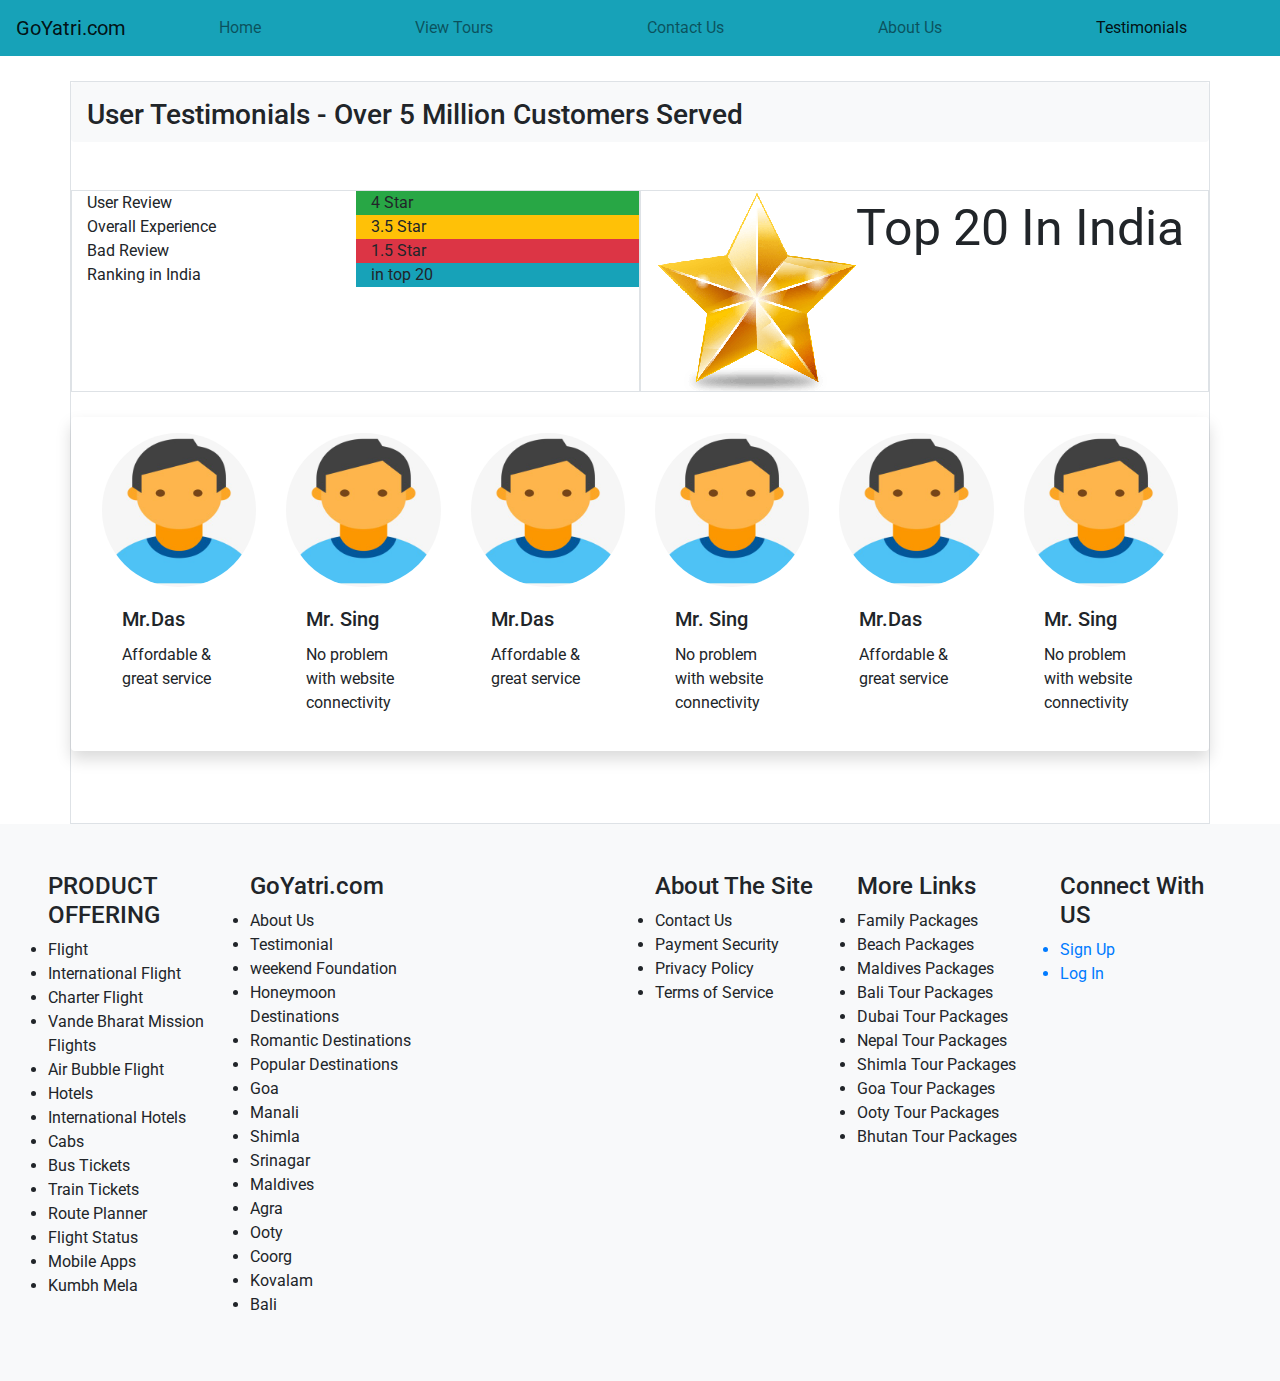
<file: review.html>
<!DOCTYPE html>
<html>

<head>
    <title>Testimonial</title>

    <link rel="stylesheet" href="https://maxcdn.bootstrapcdn.com/bootstrap/4.4.1/css/bootstrap.min.css">
    <script src="https://ajax.googleapis.com/ajax/libs/jquery/3.4.1/jquery.min.js"></script>
    <script src="https://cdnjs.cloudflare.com/ajax/libs/popper.js/1.16.0/umd/popper.min.js"></script>
    <script src="https://maxcdn.bootstrapcdn.com/bootstrap/4.4.1/js/bootstrap.min.js"></script>
    <link rel="stylesheet" href="https://cdnjs.cloudflare.com/ajax/libs/font-awesome/4.7.0/css/font-awesome.min.css">
    <link href="https://fonts.googleapis.com/css?family=Montserrat" rel="stylesheet">
    <link rel="stylesheet" href="https://cdnjs.cloudflare.com/ajax/libs/font-awesome/4.7.0/css/font-awesome.min.css">
    <script src="https://cdnjs.cloudflare.com/ajax/libs/jquery/1.9.1/jquery.js"></script>
    <link rel="preconnect" href="https://fonts.gstatic.com">
    <link href="https://fonts.googleapis.com/css2?family=Roboto&display=swap" rel="stylesheet">
    <style>
        * {
            padding: 0;
            margin: 0;
        }
        .checked{
            color: orange;
        }
        .nav-item:hover {
            background-color: rgb(141, 201, 224);
        }


    </style>
</head>

<body>

    <!-- Navbar -->
    <nav class="navbar navbar-expand-lg navbar-light bg-info">
        <a class="navbar-brand" href="index.html">GoYatri.com</a>
        <button class="navbar-toggler" type="button" data-toggle="collapse" data-target="#navbarNav"
            aria-controls="navbarNav" aria-expanded="false" aria-label="Toggle navigation">
            <span class="navbar-toggler-icon"></span>
        </button>
        <div class="collapse navbar-collapse" id="navbarNav">
            <ul class="navbar-nav nav-fill w-100">
                <li class="nav-item">
                    <a class="nav-link" href="index.html">Home </a>
                </li>
                <li class="nav-item">
                    <a class="nav-link" href="view_tours.html">View Tours</a>
                </li>
                <li class="nav-item">
                    <a class="nav-link" href="contact-us.html">Contact Us</a>
                </li>
                <li class="nav-item">
                    <a class="nav-link" href="about.html">About Us</a>
                </li>
                <li class="nav-item">
                    <a class="nav-link active" href="review.html">Testimonials</a>
                </li>
            </ul>
        </div>
    </nav>
    <div class="container border " style="margin-top: 25px;">
        <div class="row shadow-none p-3 mb-5 bg-light rounded" style="height: 60px;">
            <h3>User Testimonials - Over 5 Million Customers Served</h3>
        </div>

        <div class="row">
            <div class="col-6 border review_chart_left">
                <div class="row">
                    <div class="col-6 cl">User Review</div>
                    <div class="col-6 cl bg-success"> 4 Star</div>
                </div>
                <div class="row">
                    <div class="col-6 cl ">Overall Experience</div>
                    <div class="col-6  cl bg-warning"> 3.5 Star</div>
                </div>
                <div class="row">
                    <div class="col-6 cl">Bad Review</div>
                    <div class="col-6 cl bg-danger"> 1.5 Star</div>
                </div>
                <div class="row">
                    <div class="col-6 cl">Ranking in India</div>
                    <div class="col-6 bg-info cl"> in top 20</div>
                </div>
            </div>
            <div class="col-6 border">
                <img src="photo/star.png" style="float: left;">
                <p style="font-size: 50px;">Top 20 In India</p>
            </div>
        </div>

        <div class="row shadow p-3 mb-5 bg-white rounded" style="margin-top: 25px;">
            <div class="col-2">
                <img class="card-img-top" src="photo/people.jpg" alt="Offer1" style="border-radius: 50%;">
                <div class="card-body">
                    <h5 class="card-title">Mr.Das</h5>
                    <p class="card-text">Affordable & great service</p>
                </div>
            </div>
            <div class="col-2">
                <img class="card-img-top" src="photo/people.jpg" alt="Offer2" style="border-radius: 50%;">
                <div class=" card-body">
                    <h5 class="card-title">Mr. Sing</h5>
                    <p class="card-text">No problem with website connectivity</p>
                </div>
            </div>
            <div class="col-2">
                <img class="card-img-top" src="photo/people.jpg" alt="Offer1" style="border-radius: 50%;">
                <div class="card-body">
                    <h5 class="card-title">Mr.Das</h5>
                    <p class="card-text">Affordable & great service</p>
                </div>
            </div>
            <div class="col-2">
                <img class="card-img-top" src="photo/people.jpg" alt="Offer2" style="border-radius: 50%;">
                <div class=" card-body">
                    <h5 class="card-title">Mr. Sing</h5>
                    <p class="card-text">No problem with website connectivity</p>
                </div>
            </div>
            <div class="col-2">
                <img class="card-img-top" src="photo/people.jpg" alt="Offer1" style="border-radius: 50%;">
                <div class="card-body">
                    <h5 class="card-title">Mr.Das</h5>
                    <p class="card-text">Affordable & great service</p>
                </div>
            </div>
            <div class="col-2">
                <img class="card-img-top" src="photo/people.jpg" alt="Offer2" style="border-radius: 50%;">
                <div class=" card-body">
                    <h5 class="card-title">Mr. Sing</h5>
                    <p class="card-text">No problem with website connectivity</p>
                </div>
            </div>
        </div><br>
    </div>

    <div class="container-fluid p-5 bg-light">
        <div class="row">
          <div class="col-2">
            <h4>PRODUCT OFFERING</h4>
            <ul>
              <li>Flight</li>
              <li>International Flight</li>
              <li>Charter Flight</li>
              <li>Vande Bharat Mission Flights</li>
              <li>Air Bubble Flight</li>
              <li>Hotels</li>
              <li>International Hotels</li>
              <li>Cabs</li>
              <li>Bus Tickets</li>
              <li>Train Tickets</li>
              <li>Route Planner</li>
              <li>Flight Status</li>
              <li>Mobile Apps</li>
              <li>Kumbh Mela</li>
            </ul>
          </div>
          <div class="col-2">
            <h4>GoYatri.com</h4>
            <ul>
              <li>About Us</li>
              <li>Testimonial</li>
              <li>weekend Foundation</li>
              <li>Honeymoon Destinations</li>
              <li>Romantic Destinations</li>
              <li>Popular Destinations</li>
              <li>Goa</li>
              <li>Manali</li>
              <li>Shimla</li>
              <li>Srinagar</li>
              <li>Maldives</li>
              <li>Agra</li>
              <li>Ooty</li>
              <li>Coorg</li>
              <li>Kovalam</li>
              <li>Bali</li>
            </ul>
          </div>
          <div class="col-2">
    
          </div>
          <div class="col-2">
            <h4>About The Site</h4>
            <ul>
              <li>Contact Us</li>
              <li>Payment Security</li>
              <li>Privacy Policy</li>
              <li>Terms of Service</li>
            </ul>
          </div>
          <div class="col-2">
            <h4>More Links</h4>
            <ul>
              <li>Family Packages</li>
              <li>Beach Packages</li>
              <li>Maldives Packages</li>
              <li>Bali Tour Packages</li>
              <li>Dubai Tour Packages</li>
              <li>Nepal Tour Packages</li>
              <li>Shimla Tour Packages</li>
              <li>Goa Tour Packages</li>
              <li>Ooty Tour Packages</li>
              <li>Bhutan Tour Packages</li>
            </ul>
          </div>
          <div class="col-2">
            <h4>Connect With US</h4>
            <ul>
              <a href="#"><li>Sign Up </li></a>
              <a href="#"><li>Log In </li></a>
            </ul>
          </div>
        </div>
      </div>


</body>

</html>
</file>
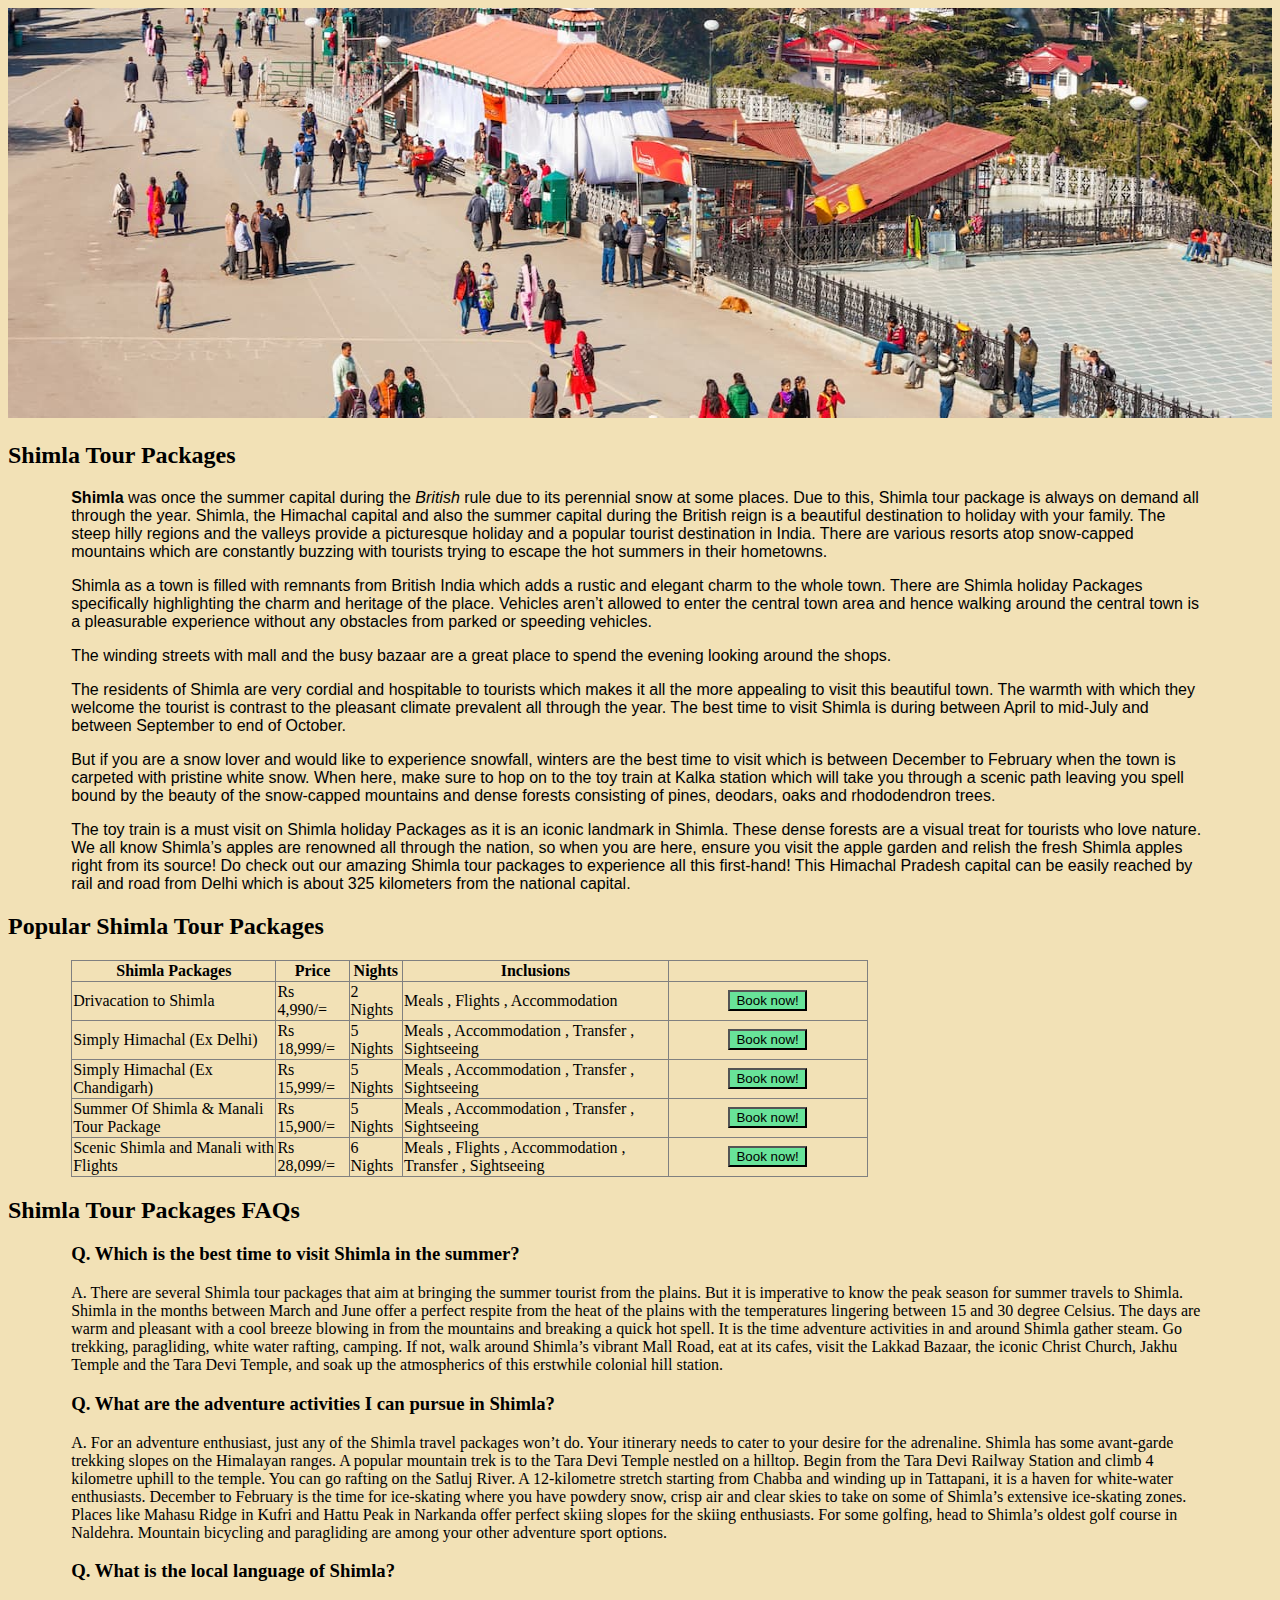
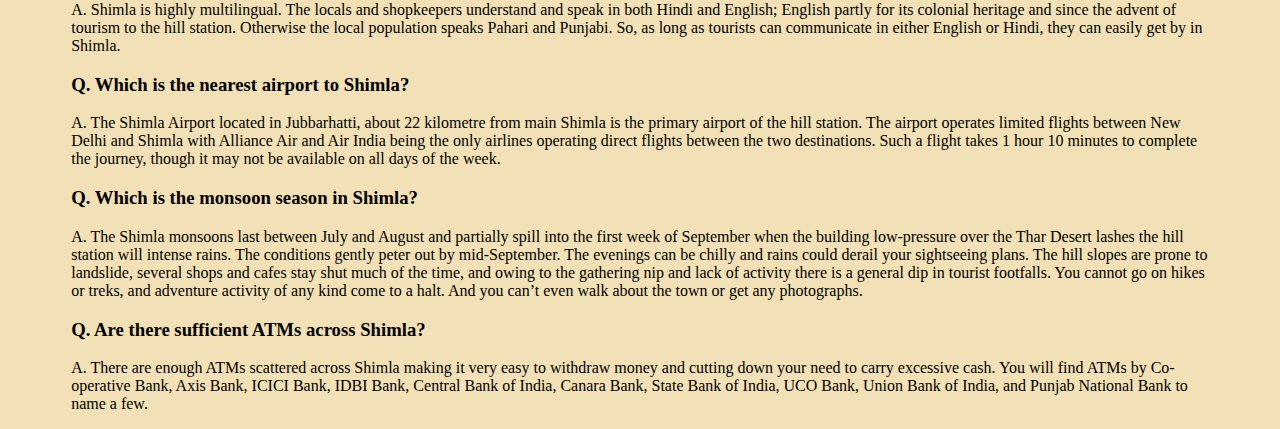
<file: shimla.html>
<!DOCTYPE html>
<html>
	<head>
		<meta http-equiv="Content-Type" content="text/html; charset=utf-8">
		<meta name="viewport" content="width=device-width,initial-scale=1.0">
		<meta name="Description" content="Shimla Packages - Book your Shimla tour packages at best price with GoYatra.com. Click now to get exclusive deals on Shimla holiday packages with airfare, hotel and sightseeing.">
		<title>Shimla Tour Packages</title>
		<link rel="stylesheet" type="text/css" href="style.css">
	</head>
	<body bgcolor="#f2e1b6">
		<img src="images/Shimla.jpg" alt="Srinagar Holiday Packages" title="Srinagar Holiday Packages" height="410" width="100%"><br>
		<h2>Shimla Tour Packages</h2>
		<div class="main_content">
			<p>
				<b>Shimla</b> was once the summer capital during the <i>British</i> rule due to its perennial snow at some places. Due to this, Shimla tour package is always on demand all through the year. Shimla, the Himachal capital and also the summer capital during the British reign is a beautiful destination to holiday with your family. The steep hilly regions and the valleys provide a picturesque holiday and a popular tourist destination in India. There are various resorts atop snow-capped mountains which are constantly buzzing with tourists trying to escape the hot summers in their hometowns.
			</p>
			<p>Shimla as a town is filled with remnants from British India which adds a rustic and elegant charm to the whole town. There are Shimla holiday Packages specifically highlighting the charm and heritage of the place. Vehicles aren’t allowed to enter the central town area and hence walking around the central town is a pleasurable experience without any obstacles from parked or speeding vehicles.
			</p>
			<p>
				The winding streets with mall and the busy bazaar are a great place to spend the evening looking around the shops.
			</p>
			<p>
				The residents of Shimla are very cordial and hospitable to tourists which makes it all the more appealing to visit this beautiful town. The warmth with which they welcome the tourist is contrast to the pleasant climate prevalent all through the year. The best time to visit Shimla is during between April to mid-July and between September to end of October.
			</p>
			<p>
				But if you are a snow lover and would like to experience snowfall, winters are the best time to visit which is between December to February when the town is carpeted with pristine white snow. When here, make sure to hop on to the toy train at Kalka station which will take you through a scenic path leaving you spell bound by the beauty of the snow-capped mountains and dense forests consisting of pines, deodars, oaks and rhododendron trees.
			</p>
			<p>
				The toy train is a must visit on Shimla holiday Packages as it is an iconic landmark in Shimla. These dense forests are a visual treat for tourists who love nature. We all know Shimla’s apples are renowned all through the nation, so when you are here, ensure you visit the apple garden and relish the fresh Shimla apples right from its source! Do check out our amazing Shimla tour packages to experience all this first-hand! This Himachal Pradesh capital can be easily reached by rail and road from Delhi which is about 325 kilometers from the national capital.
			</p>
		</div>
		<h2>Popular Shimla Tour Packages</h2>
		<div class="tables">
			<table style="border-collapse: collapse; width: 70%; height: 72px;" border="1">
				<thead>
					<th>Shimla Packages</th>
					<th>Price</th>
					<th>Nights</th>
					<th>Inclusions</th>
				</thead>
				<tbody>
					<tr>
						<td>Drivacation to Shimla</td>
						<td>Rs 4,990/=</td>
						<td>2 Nights</td>
						<td>Meals , Flights , Accommodation</td>
						<td style="width: 25%; height: 18px; text-align: center;"><button style="background-color: #68e399;">Book now!</button></td>
					</tr>
					<tr>
						<td>Simply Himachal (Ex Delhi)</td>
						<td>Rs 18,999/=</td>
						<td>5 Nights</td>
						<td>Meals , Accommodation , Transfer , Sightseeing</td>
						<td style="width: 25%; height: 18px; text-align: center;"><button style="background-color: #68e399;">Book now!</button></td>
					</tr>
					<tr>
						<td>Simply Himachal (Ex Chandigarh)</td>
						<td>Rs 15,999/=</td>
						<td>5 Nights</td>
						<td>Meals , Accommodation , Transfer , Sightseeing</td>
						<td style="width: 25%; height: 18px; text-align: center;"><button style="background-color: #68e399;">Book now!</button></td>
					</tr>
					<tr>
						<td>Summer Of Shimla & Manali Tour Package</td>
						<td>Rs 15,900/=</td>
						<td>5 Nights</td>
						<td>Meals , Accommodation , Transfer , Sightseeing</td>
						<td style="width: 25%; height: 18px; text-align: center;"><button style="background-color: #68e399;">Book now!</button></td>
					</tr>
					<tr>
						<td>Scenic Shimla and Manali with Flights</td>
						<td>Rs 28,099/=</td>
						<td>6 Nights</td>
						<td>Meals , Flights , Accommodation , Transfer , Sightseeing</td>
						<td style="width: 25%; height: 18px; text-align: center;"><button style="background-color: #68e399;">Book now!</button></td>
					</tr>
				</tbody>
			</table>
		</div>
		<h2>Shimla Tour Packages FAQs</h2>
		<div class="faqs">
			<h3>Q. Which is the best time to visit Shimla in the summer?</h3>
			<p>
				A. There are several Shimla tour packages that aim at bringing the summer tourist from the plains. But it is imperative to know the peak season for summer travels to Shimla. Shimla in the months between March and June offer a perfect respite from the heat of the plains with the temperatures lingering between 15 and 30 degree Celsius. The days are warm and pleasant with a cool breeze blowing in from the mountains and breaking a quick hot spell. It is the time adventure activities in and around Shimla gather steam. Go trekking, paragliding, white water rafting, camping. If not, walk around Shimla’s vibrant Mall Road, eat at its cafes, visit the Lakkad Bazaar, the iconic Christ Church, Jakhu Temple and the Tara Devi Temple, and soak up the atmospherics of this erstwhile colonial hill station.
			</p>
			<h3>Q. What are the adventure activities I can pursue in Shimla?</h3>
			<p>
				A. For an adventure enthusiast, just any of the Shimla travel packages won’t do. Your itinerary needs to cater to your desire for the adrenaline. Shimla has some avant-garde trekking slopes on the Himalayan ranges. A popular mountain trek is to the Tara Devi Temple nestled on a hilltop. Begin from the Tara Devi Railway Station and climb 4 kilometre uphill to the temple. You can go rafting on the Satluj River. A 12-kilometre stretch starting from Chabba and winding up in Tattapani, it is a haven for white-water enthusiasts. December to February is the time for ice-skating where you have powdery snow, crisp air and clear skies to take on some of Shimla’s extensive ice-skating zones. Places like Mahasu Ridge in Kufri and Hattu Peak in Narkanda offer perfect skiing slopes for the skiing enthusiasts. For some golfing, head to Shimla’s oldest golf course in Naldehra. Mountain bicycling and paragliding are among your other adventure sport options.
			</p>
			<h3>Q. What is the local language of Shimla?</h3>
			<p>
				A. Shimla is highly multilingual. The locals and shopkeepers understand and speak in both Hindi and English; English partly for its colonial heritage and since the advent of tourism to the hill station. Otherwise the local population speaks Pahari and Punjabi. So, as long as tourists can communicate in either English or Hindi, they can easily get by in Shimla.
			</p>
			<h3>Q. Which is the nearest airport to Shimla?</h3>
			<p>
				A. The Shimla Airport located in Jubbarhatti, about 22 kilometre from main Shimla is the primary airport of the hill station. The airport operates limited flights between New Delhi and Shimla with Alliance Air and Air India being the only airlines operating direct flights between the two destinations. Such a flight takes 1 hour 10 minutes to complete the journey, though it may not be available on all days of the week.
			</p>
			<h3>Q. Which is the monsoon season in Shimla?</h3>
			<p>
				A. The Shimla monsoons last between July and August and partially spill into the first week of September when the building low-pressure over the Thar Desert lashes the hill station will intense rains. The conditions gently peter out by mid-September. The evenings can be chilly and rains could derail your sightseeing plans. The hill slopes are prone to landslide, several shops and cafes stay shut much of the time, and owing to the gathering nip and lack of activity there is a general dip in tourist footfalls. You cannot go on hikes or treks, and adventure activity of any kind come to a halt. And you can’t even walk about the town or get any photographs.
			</p>
			<h3>Q. Are there sufficient ATMs across Shimla?</h3>
			<p>
				A. There are enough ATMs scattered across Shimla making it very easy to withdraw money and cutting down your need to carry excessive cash. You will find ATMs by Co-operative Bank, Axis Bank, ICICI Bank, IDBI Bank, Central Bank of India, Canara Bank, State Bank of India, UCO Bank, Union Bank of India, and Punjab National Bank to name a few.
			</p>
		</div>
	</body>
</html>
</file>
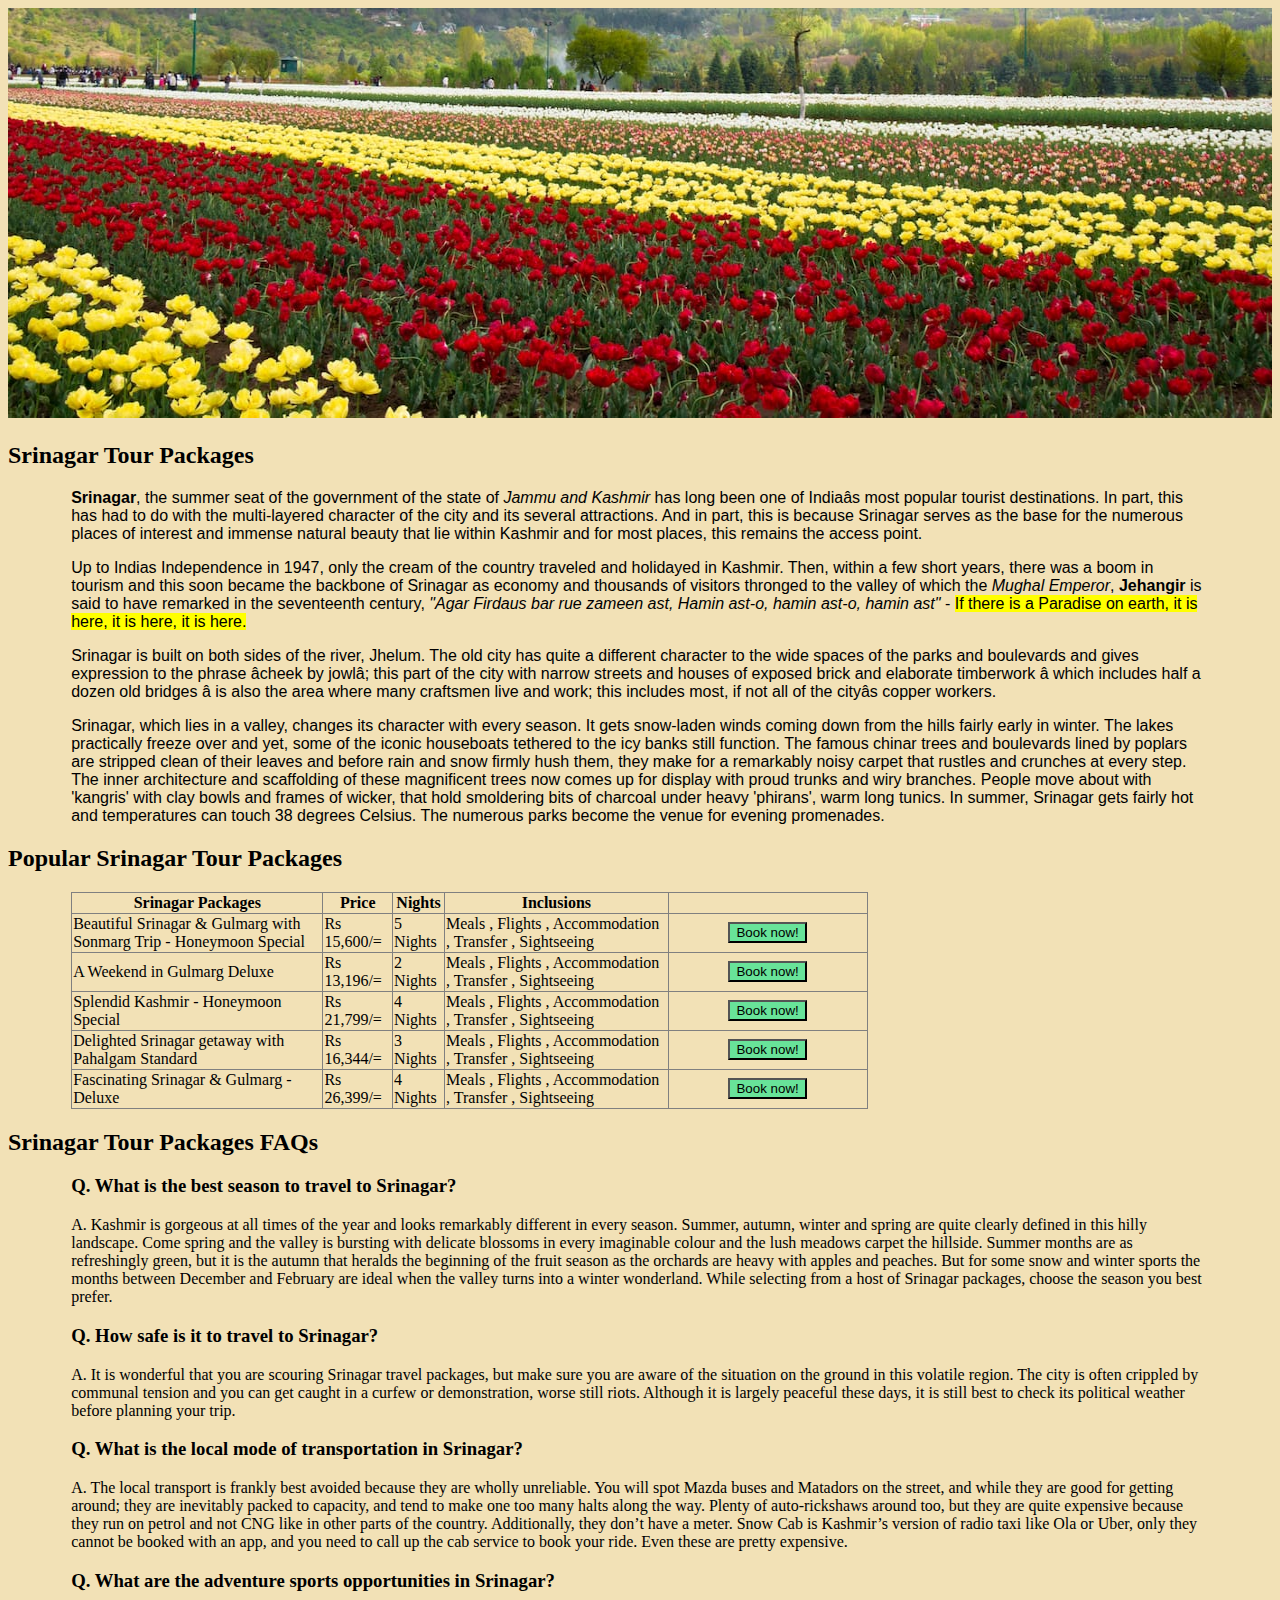
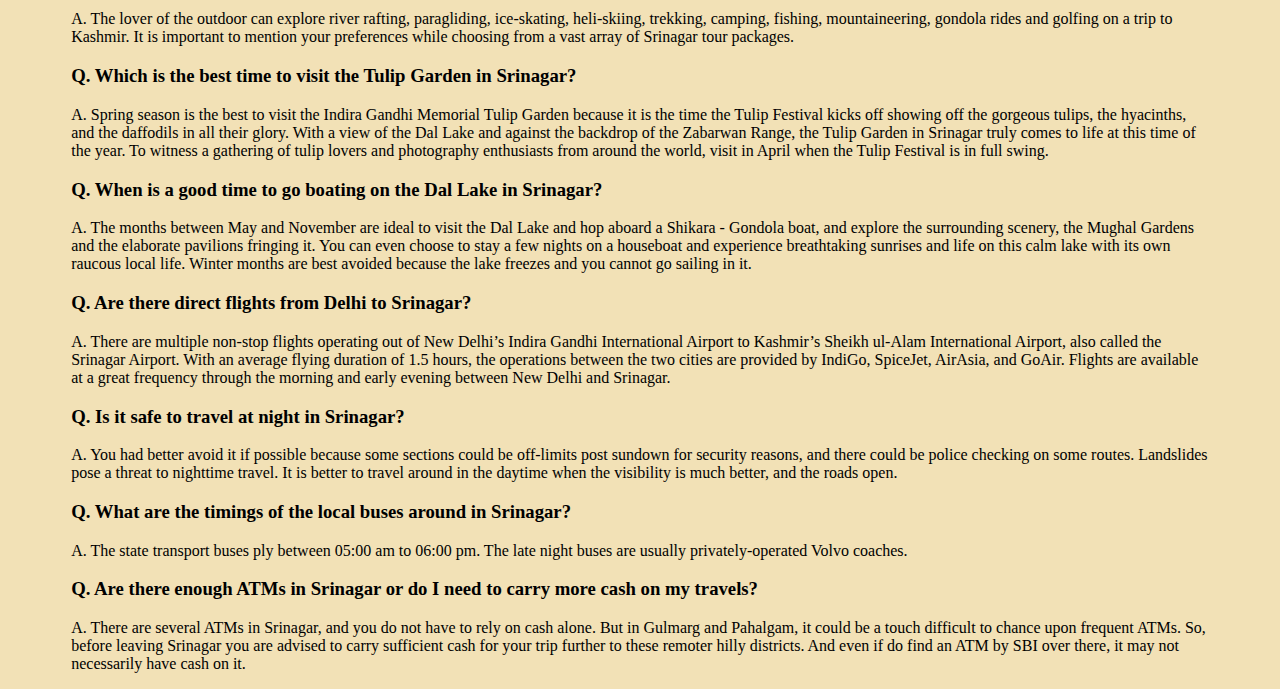
<file: srinagar.html>
<!DOCTYPE html>
<html>
	<head>
		<meta http-equiv="Content-Type" content="text/html; charset=utf-8">
		<meta name="viewport" content="width=device-width,initial-scale=1.0">
		<meta name="Description" content="Srinagar Packages - Book your Srinagar tour packages at best price with GoYatra.com. Click now to get exclusive deals on Srinagar holiday packages with airfare, hotel and sightseeing.">
		<title>Sringar Tour Packages</title>
		<link rel="stylesheet" type="text/css" href="style.css">
	</head>
	<body bgcolor="#f2e1b6">
		<img src="images/srinagar.jpg" alt="Srinagar Holiday Packages" title="Srinagar Holiday Packages" height="410" width="100%"><br>
		<h2>Srinagar Tour Packages</h2>
		<div class="main_content">
			<p>
				<b>Srinagar</b>, the summer seat of the government of the state of <i>Jammu and Kashmir</i> has long been one of Indiaâs most popular tourist destinations. In part, this has had to do with the multi-layered character of the city and its several attractions. And in part, this is because Srinagar serves as the base for the numerous places of interest and immense natural beauty that lie within Kashmir and for most places, this remains the access point.
			</p>
			<p>
				Up to Indias Independence in 1947, only the cream of the country traveled and holidayed in Kashmir. Then, within a few short years, there was a boom in tourism and this soon became the backbone of Srinagar as economy and thousands of visitors thronged to the valley of which the <i>Mughal Emperor</i>, <b>Jehangir</b> is said to have remarked in the seventeenth century, <em>"Agar Firdaus bar rue zameen ast, Hamin ast-o, hamin ast-o, hamin ast"</em> - <mark>If there is a Paradise on earth, it is here, it is here, it is here.</mark>
			</p>
			<p>
				Srinagar is built on both sides of the river, Jhelum. The old city has quite a different character to the wide spaces of the parks and boulevards and gives expression to the phrase âcheek by jowlâ; this part of the city with narrow streets and houses of exposed brick and elaborate timberwork â which includes half a dozen old bridges â is also the area where many craftsmen live and work; this includes most, if not all of the cityâs copper workers.
			</p>
			<p>
				Srinagar, which lies in a valley, changes its character with every season. It gets snow-laden winds coming down from the hills fairly early in winter. The lakes practically freeze over and yet, some of the iconic houseboats tethered to the icy banks still function. The famous chinar trees and boulevards lined by poplars are stripped clean of their leaves and before rain and snow firmly hush them, they make for a remarkably noisy carpet that rustles and crunches at every step. The inner architecture and scaffolding of these magnificent trees now comes up for display with proud trunks and wiry branches. People move about with 'kangris' with clay bowls and frames of wicker, that hold smoldering bits of charcoal under heavy 'phirans', warm long tunics. In summer, Srinagar gets fairly hot and temperatures can touch 38 degrees Celsius. The numerous parks become the venue for evening promenades.
			</p>
		</div>
		<h2>Popular Srinagar Tour Packages</h2>
		<div class="tables">
			<table style="border-collapse: collapse; width: 70%; height: 72px;" border="1">
				<thead>
					<th>Srinagar Packages</th>
					<th>Price</th>
					<th>Nights</th>
					<th>Inclusions</th>
				</thead>
				<tbody>
					<tr>
						<td>Beautiful Srinagar & Gulmarg with Sonmarg Trip - Honeymoon Special</td>
						<td>Rs 15,600/=</td>
						<td>5 Nights</td>
						<td>Meals , Flights , Accommodation , Transfer , Sightseeing</td>
						<td style="width: 25%; height: 18px; text-align: center;"><button style="background-color: #68e399;">Book now!</button></td>
					</tr>
					<tr>
						<td>A Weekend in Gulmarg Deluxe</td>
						<td>Rs 13,196/=</td>
						<td>2 Nights</td>
						<td>Meals , Flights , Accommodation , Transfer , Sightseeing</td>
						<td style="width: 25%; height: 18px; text-align: center;"><button style="background-color: #68e399;">Book now!</button></td>
					</tr>
					<tr>
						<td>Splendid Kashmir - Honeymoon Special</td>
						<td>Rs 21,799/=</td>
						<td>4 Nights</td>
						<td>Meals , Flights , Accommodation , Transfer , Sightseeing</td>
						<td style="width: 25%; height: 18px; text-align: center;"><button style="background-color: #68e399;">Book now!</button></td>
					</tr>
					<tr>
						<td>Delighted Srinagar getaway with Pahalgam Standard</td>
						<td>Rs 16,344/=</td>
						<td>3 Nights</td>
						<td>Meals , Flights , Accommodation , Transfer , Sightseeing</td>
						<td style="width: 25%; height: 18px; text-align: center;"><button style="background-color: #68e399;">Book now!</button></td>
					</tr>
					<tr>
						<td>Fascinating Srinagar & Gulmarg - Deluxe</td>
						<td>Rs 26,399/=</td>
						<td>4 Nights</td>
						<td>Meals , Flights , Accommodation , Transfer , Sightseeing</td>
						<td style="width: 25%; height: 18px; text-align: center;"><button style="background-color: #68e399;">Book now!</button></td>
					</tr>
				</tbody>
			</table>
		</div>
		<h2>Srinagar Tour Packages FAQs</h2>
		<div class="faqs">
			<h3>Q. What is the best season to travel to Srinagar?</h3>
			<p>
				A. Kashmir is gorgeous at all times of the year and looks remarkably different in every season. Summer, autumn, winter and spring are quite clearly defined in this hilly landscape. Come spring and the valley is bursting with delicate blossoms in every imaginable colour and the lush meadows carpet the hillside. Summer months are as refreshingly green, but it is the autumn that heralds the beginning of the fruit season as the orchards are heavy with apples and peaches. But for some snow and winter sports the months between December and February are ideal when the valley turns into a winter wonderland. While selecting from a host of Srinagar packages, choose the season you best prefer.
			</p>
			<h3>Q. How safe is it to travel to Srinagar?</h3>
			<p>
				A. It is wonderful that you are scouring Srinagar travel packages, but make sure you are aware of the situation on the ground in this volatile region. The city is often crippled by communal tension and you can get caught in a curfew or demonstration, worse still riots. Although it is largely peaceful these days, it is still best to check its political weather before planning your trip.
			</p>
			<h3>Q. What is the local mode of transportation in Srinagar?</h3>
			<p>
				A. The local transport is frankly best avoided because they are wholly unreliable. You will spot Mazda buses and Matadors on the street, and while they are good for getting around; they are inevitably packed to capacity, and tend to make one too many halts along the way. Plenty of auto-rickshaws around too, but they are quite expensive because they run on petrol and not CNG like in other parts of the country. Additionally, they don’t have a meter. Snow Cab is Kashmir’s version of radio taxi like Ola or Uber, only they cannot be booked with an app, and you need to call up the cab service to book your ride. Even these are pretty expensive.
			</p>
			<h3>Q. What are the adventure sports opportunities in Srinagar?</h3>
			<p>
				A. The lover of the outdoor can explore river rafting, paragliding, ice-skating, heli-skiing, trekking, camping, fishing, mountaineering, gondola rides and golfing on a trip to Kashmir. It is important to mention your preferences while choosing from a vast array of Srinagar tour packages.
			</p>
			<h3>Q. Which is the best time to visit the Tulip Garden in Srinagar?</h3>
			<p>
				A. Spring season is the best to visit the Indira Gandhi Memorial Tulip Garden because it is the time the Tulip Festival kicks off showing off the gorgeous tulips, the hyacinths, and the daffodils in all their glory. With a view of the Dal Lake and against the backdrop of the Zabarwan Range, the Tulip Garden in Srinagar truly comes to life at this time of the year. To witness a gathering of tulip lovers and photography enthusiasts from around the world, visit in April when the Tulip Festival is in full swing.
			</p>
			<h3>Q. When is a good time to go boating on the Dal Lake in Srinagar?</h3>
			<p>
				A. The months between May and November are ideal to visit the Dal Lake and hop aboard a Shikara - Gondola boat, and explore the surrounding scenery, the Mughal Gardens and the elaborate pavilions fringing it. You can even choose to stay a few nights on a houseboat and experience breathtaking sunrises and life on this calm lake with its own raucous local life. Winter months are best avoided because the lake freezes and you cannot go sailing in it.
			</p>
			<h3>Q. Are there direct flights from Delhi to Srinagar?</h3>
			<p>
				A. There are multiple non-stop flights operating out of New Delhi’s Indira Gandhi International Airport to Kashmir’s Sheikh ul-Alam International Airport, also called the Srinagar Airport. With an average flying duration of 1.5 hours, the operations between the two cities are provided by IndiGo, SpiceJet, AirAsia, and GoAir. Flights are available at a great frequency through the morning and early evening between New Delhi and Srinagar.
			</p>
			<h3>Q. Is it safe to travel at night in Srinagar?</h3>
			<p>
				A. You had better avoid it if possible because some sections could be off-limits post sundown for security reasons, and there could be police checking on some routes. Landslides pose a threat to nighttime travel. It is better to travel around in the daytime when the visibility is much better, and the roads open.
			</p>
			<h3>Q. What are the timings of the local buses around in Srinagar?</h3>
			<p>
				A. The state transport buses ply between 05:00 am to 06:00 pm. The late night buses are usually privately-operated Volvo coaches.
			</p>
			<h3>Q. Are there enough ATMs in Srinagar or do I need to carry more cash on my travels?</h3>
			<p>
				A. There are several ATMs in Srinagar, and you do not have to rely on cash alone. But in Gulmarg and Pahalgam, it could be a touch difficult to chance upon frequent ATMs. So, before leaving Srinagar you are advised to carry sufficient cash for your trip further to these remoter hilly districts. And even if do find an ATM by SBI over there, it may not necessarily have cash on it.
			</p>
		</div>
	</body>
</html>
</file>
<file: style.css>
.main_content {
	display: block;
	margin: 0 5%;
	font-family: sans-serif;
}
.tables {
	margin: 0 5%;
	font-family: cursive;
}
.faqs {
	margin: 0 5%;
}
</file>
